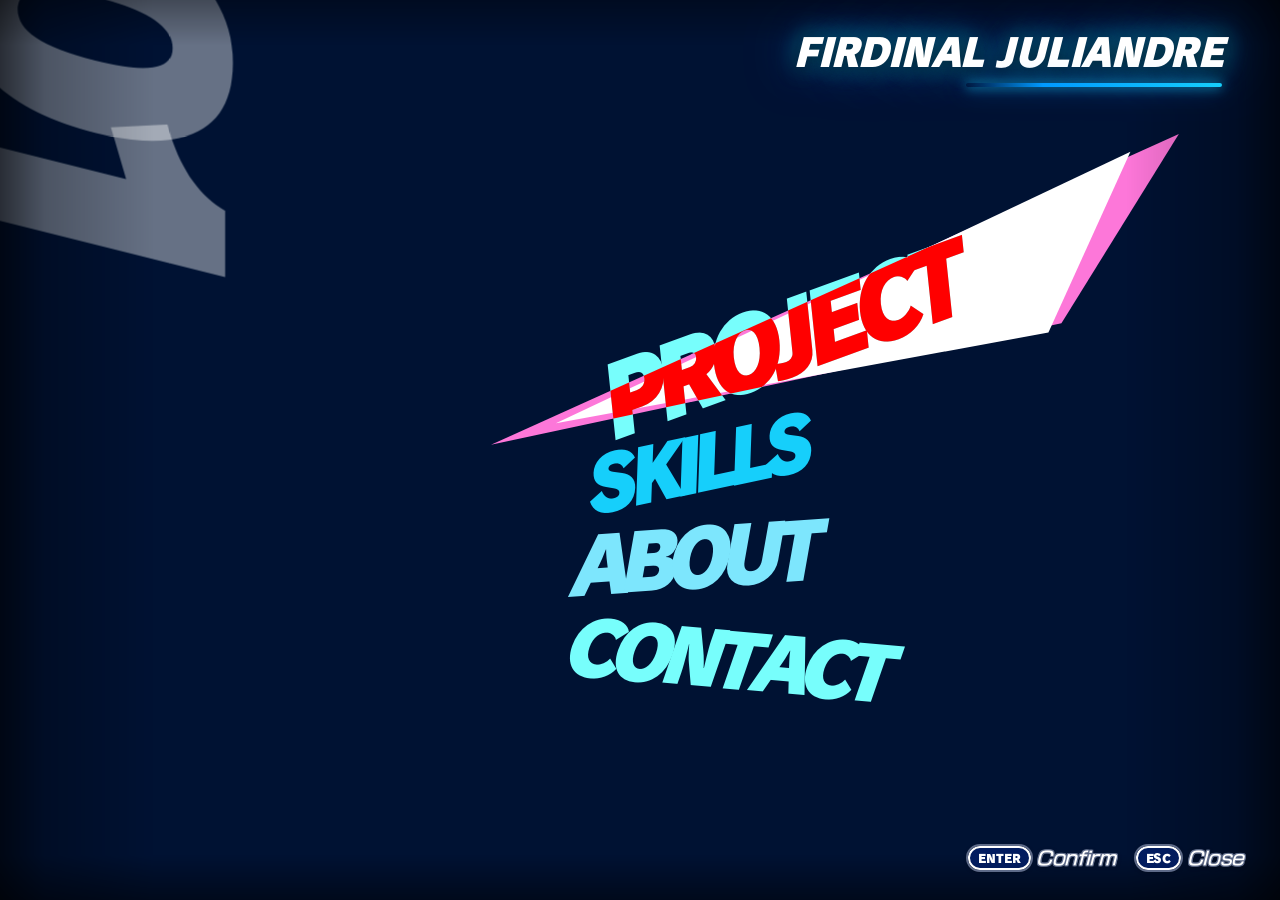
<file: index.html>
<!DOCTYPE html>
<html lang="en">
<head>
  <meta charset="UTF-8">
  <meta name="viewport" content="width=device-width, initial-scale=1.0">
  <title>Persona 3 Reload Pause Menu | Portfolio</title>
  <meta name="description" content="Pixel-perfect recreation of Persona 3 Reload's Pause Menu built with pure HTML, CSS, and JavaScript.">
  <link rel="shortcut icon" href="assets/favicon.png" type="image/x-icon">
  <meta name="theme-color" content="#001233">
  <link rel="preconnect" href="https://fonts.googleapis.com">
  <link rel="preconnect" href="https://fonts.gstatic.com" crossorigin>
  <link rel="preload" href="fonts/Rodin Pro EB.otf" as="font" type="font/otf" crossorigin>
  <link rel="stylesheet" href="https://fonts.googleapis.com/css2?family=Poppins:ital,wght@0,300;0,400;0,500;0,600;0,700;1,400;1,600&display=swap" media="print" onload="this.media='all'">
  <noscript><link rel="stylesheet" href="https://fonts.googleapis.com/css2?family=Poppins:ital,wght@0,300;0,400;0,500;0,600;0,700;1,400;1,600&display=swap"></noscript>
  <link rel="stylesheet" href="css/style.css?v=38">
</head>
<body>
  <!-- Mobile / Small Screen Notification -->
  <div class="mobile-warning">
    <p>Sorry, this website is not supported for your device.</p>
    <p>Try viewing this site on a computer!</p>
  </div>


  <!-- Persona 3 Reload - Clean Sea Blue Loading Screen -->
  <div id="loading-screen" class="p3r-loading-screen" role="progressbar" aria-valuenow="0" aria-valuemin="0" aria-valuemax="100">
    <!-- Bottom-Right Loading HUD -->
    <div class="loading-hud-bottom">
      <div class="loading-text-row">
        <h2 class="loading-title">NOW LOADING<span class="loading-dots"><span>.</span><span>.</span><span>.</span></span></h2>
      </div>

      <div class="loading-bar-wrap">
        <div class="loading-track">
          <div id="loading-bar" class="loading-fill"></div>
        </div>
        <div id="loading-percent" class="loading-percent">0%</div>
      </div>
    </div>
  </div>

  <!-- Main Canvas -->
  <main class="p3r-main">
    <!-- Atmospheric Side Vignette: Subtle soft faded black on the sides across all pages -->
    <div class="p3r-global-vignette" aria-hidden="true"></div>

    <!-- Background Videos in Menu Utama: bg-intro then bg-loop -->
    <video
      id="background-video-intro"
      class="background-video bg-video-intro"
      src="assets/bg-intro.mp4"
      muted
      playsinline
      preload="metadata"
    ></video>
    <video
      id="background-video-loop"
      class="background-video bg-video-loop"
      src="assets/bg-loop.mp4"
      loop
      muted
      playsinline
      preload="none"
    ></video>

    <!-- Side Watermark Number (01, 02, etc.) -->
    <div id="side-number" class="side-number">
      <span>01</span>
    </div>

    <!-- Non-interactive Profile Name Header (Pojok Kanan Atas) -->
    <div id="menu-profile-header" class="menu-profile-header" aria-hidden="true">
      <div class="profile-name-text">FIRDINAL JULIANDRE</div>
      <div class="profile-accent-line"></div>
    </div>

    <!-- Menu Column: Options Stack -->
    <div id="menu-column" class="menu-column">
      <!-- Options Stack -->
      <div id="options-list" class="options-list">
        <!-- Options injected by main.js -->
      </div>
    </div>

    <!-- Bottom Right HUD & Controls -->
    <div class="hud-controls">
      <div class="buttons-row">
        <div class="control-item">
          <div class="control-key">ENTER</div>
          <span class="control-text">Confirm</span>
        </div>
        <div class="control-item">
          <div class="control-key">ESC</div>
          <span class="control-text">Close</span>
        </div>
      </div>
    </div>
  </main>

  <!-- Preloaded Audio Elements for Instant Zero-Delay Playback -->
  <audio id="sfx-menu-utama-el" src="sfx/menu-utama.mp3" preload="none"></audio>
  <audio id="sfx-navigation-el" src="sfx/navigation.wav" preload="none"></audio>
  <audio id="sfx-close-menu-el" src="sfx/close-menu.mp3" preload="none"></audio>

  <!-- Circle Page Transition Anchor Container -->
  <div id="wavy-transition-portal" class="wavy-transition-portal" aria-hidden="true" style="display: none;"></div>

  <!-- Persona 3 Reload - Social Link Style Project Screen -->
  <section id="project-page" class="p3r-slink-screen" role="region" aria-label="Projects Social Link Screen" aria-hidden="true">
    <!-- Project Screen Animated Video Background (Makoto Wallpaper) -->
    <div class="slink-video-container" aria-hidden="true">
      <video id="slink-bg-video" class="slink-bg-video" loop muted playsinline preload="none">
        <source src="assets/skills-bg.mp4" type="video/mp4">
      </video>
      <div class="slink-video-overlay" aria-hidden="true"></div>
    </div>

    <!-- Main Viewport Layer matching user screenshot -->
    <div class="slink-viewport">
      <!-- Left Column: PROJECT Header + Cards Stack -->
      <div class="slink-left-column">
        <!-- Profile Sub-header matching Atlus P3R Layout -->
        <div class="slink-profile-header" aria-hidden="true">
          <div class="slink-profile-name">FIRDINAL JULIANDRE</div>
        </div>

        <!-- Persona 3 Reload Shattered Geometric Header Banner -->
        <div class="p3r-geometric-header" id="slink-project-div">
          <!-- Fractured Background Sky-Blue Band (Extending from left) -->
          <div class="p3r-shard-back-band" aria-hidden="true"></div>
          <!-- Fractured Cyan Peak Shard (Top-right acute blade) -->
          <div class="p3r-shard-cyan-peak" aria-hidden="true"></div>
          <!-- Fractured Right Edge Accent Blade -->
          <div class="p3r-shard-right-cyan" aria-hidden="true"></div>
          <!-- Main Dark Midnight Blue Razor-Cut Banner -->
          <div class="p3r-header-slash-main" aria-hidden="true"></div>
          <!-- Floating Broken Glass Triangular Shards -->
          <div class="p3r-shard-float p3r-shard-float-1" aria-hidden="true"></div>
          <div class="p3r-shard-float p3r-shard-float-2" aria-hidden="true"></div>
          <!-- Crisp Pure White Title -->
          <h1 class="p3r-banner-title" id="slink-project-text">PROJECT</h1>
        </div>

        <!-- Vertical Angled Cards Stack -->
        <div id="slink-cards-container" class="slink-cards-container" role="tablist" aria-label="Project List">
          <!-- Dynamically populated by main.js with exact P3R card design -->
        </div>
      </div>

      <!-- Bottom Right HUD: Controls matching Menu Utama style (Guide removed) -->
      <div class="slink-bottom-hud">
        <div class="buttons-row">
          <button id="slink-confirm-btn" class="control-item slink-hud-btn" aria-label="Confirm Selection">
            <div class="control-key">ENTER</div>
            <span class="control-text">Confirm</span>
          </button>
          <button id="slink-back-btn" class="control-item slink-hud-btn" aria-label="Back to Main Menu">
            <div class="control-key">ESC</div>
            <span class="control-text">Back</span>
          </button>
        </div>
      </div>
    </div>
  </section>

  <!-- ==========================================================================
       Persona 3 Reload - SKILLS STATS PAGE
       Dedicated Screen matching P3R Aesthetic with Stats Bars concept from P5
       ========================================================================== -->
  <section id="skill-page" class="p3r-slink-screen p3r-skill-screen" role="region" aria-label="Skills Stats Screen" aria-hidden="true">
    <!-- Video Background (Makoto Wallpaper) -->
    <div class="slink-video-container" aria-hidden="true">
      <video id="skill-bg-video" class="slink-bg-video" loop muted playsinline preload="none">
        <source src="assets/makoto-wallpaper.mp4" type="video/mp4">
      </video>
      <div class="slink-video-overlay" aria-hidden="true"></div>
    </div>

    <!-- Main Viewport Layer -->
    <div class="slink-viewport p3r-skill-viewport">
      <!-- Left Column: Profile Name + SKILLS Header + Category Tabs + Skill Stats Grid -->
      <div class="slink-left-column p3r-skill-left-column">
        <!-- Profile Sub-header -->
        <div class="slink-profile-header" aria-hidden="true">
          <div class="slink-profile-name">FIRDINAL JULIANDRE</div>
        </div>

        <!-- Persona 3 Reload Shattered Geometric Header Banner for SKILLS -->
        <div class="p3r-geometric-header" id="skill-header-div">
          <!-- Fractured Background Sky-Blue Band (Solid Light-Blue Shadow) -->
          <div class="p3r-shard-back-band" aria-hidden="true"></div>
          <!-- Main Dark Midnight Blue Razor-Cut Banner -->
          <div class="p3r-header-slash-main" aria-hidden="true"></div>
          <!-- Crisp Pure White Title -->
          <h1 class="p3r-banner-title" id="skill-header-text">SKILLS</h1>
        </div>

        <!-- Category Filter Tabs -->
        <div class="p3r-skill-tabs" id="skill-tabs-nav" role="tablist" aria-label="Skill Categories">
          <!-- Dynamically populated by main.js: ALL, FRONTEND, BACKEND, AI & ML, CREATIVE -->
        </div>

        <!-- Skills Stats Container -->
        <div id="p3r-skills-container" class="p3r-skills-container" role="region" aria-label="Skill Stats List">
          <!-- Dynamically populated by main.js with stats skill rows and animated meters -->
        </div>
      </div>

      <!-- Bottom Right HUD: Controls matching Menu Utama & Project style -->
      <div class="slink-bottom-hud">
        <div class="buttons-row">
          <button id="skill-tab-prev-btn" class="control-item slink-hud-btn" aria-label="Previous Category">
            <div class="control-key">
              <svg width="12" height="12" viewBox="0 0 24 24" fill="none" stroke="currentColor" stroke-width="3.5" stroke-linecap="round" stroke-linejoin="round" aria-hidden="true">
                <line x1="19" y1="12" x2="5" y2="12"></line>
                <polyline points="12 19 5 12 12 5"></polyline>
              </svg>
            </div>
            <span class="control-text">Prev</span>
          </button>
          <button id="skill-tab-next-btn" class="control-item slink-hud-btn" aria-label="Next Category">
            <div class="control-key">
              <svg width="12" height="12" viewBox="0 0 24 24" fill="none" stroke="currentColor" stroke-width="3.5" stroke-linecap="round" stroke-linejoin="round" aria-hidden="true">
                <line x1="5" y1="12" x2="19" y2="12"></line>
                <polyline points="12 5 19 12 12 19"></polyline>
              </svg>
            </div>
            <span class="control-text">Next</span>
          </button>
          <button id="skill-back-btn" class="control-item slink-hud-btn" aria-label="Close Skills Screen">
            <div class="control-key">ESC</div>
            <span class="control-text">Close</span>
          </button>
        </div>
      </div>
    </div>
  </section>

  <!-- ==========================================================================
       Persona 3 Reload - ABOUT ME PAGE
       Dedicated Screen: Left-docked Profile, Photo Frame Placeholder & Bio
       ========================================================================== -->
  <section id="about-page" class="p3r-slink-screen p3r-about-screen" role="region" aria-label="About Screen" aria-hidden="true">
    <!-- Video Background (Makoto Wallpaper) -->
    <div class="slink-video-container" aria-hidden="true">
      <video id="about-bg-video" class="slink-bg-video" loop muted playsinline preload="none">
        <source src="assets/about-bg.mp4" type="video/mp4">
      </video>
      <div class="slink-video-overlay" aria-hidden="true"></div>
    </div>

    <!-- Main Viewport Layer -->
    <div class="slink-viewport p3r-about-viewport">
      <!-- Left Column: Profile Name + ABOUT Header + Left-Docked Info Card -->
      <div class="slink-left-column p3r-about-left-column">
        <!-- Profile Sub-header -->
        <div class="slink-profile-header" aria-hidden="true">
          <div class="slink-profile-name">FIRDINAL JULIANDRE</div>
        </div>

        <!-- Persona 3 Reload Shattered Geometric Header Banner for ABOUT -->
        <div class="p3r-geometric-header" id="about-header-div">
          <!-- Fractured Background Sky-Blue Band (Solid Light-Blue Shadow) -->
          <div class="p3r-shard-back-band" aria-hidden="true"></div>
          <!-- Main Dark Midnight Blue Razor-Cut Banner -->
          <div class="p3r-header-slash-main" aria-hidden="true"></div>
          <!-- Crisp Pure White Title -->
          <h1 class="p3r-banner-title" id="about-header-text">ABOUT</h1>
        </div>

        <!-- Left-Docked About Card (NOT full div, docked cleanly on the left side) -->
        <div class="p3r-about-card" role="region" aria-label="About Profile Card">
          <div class="p3r-about-card-inner">
            
            <!-- Top Section: User Photo + Identity -->
            <div class="p3r-about-top-row">
              <!-- User Profile Photo -->
              <div class="p3r-photo-box" aria-label="Profile Photo">
                <img src="assets/profile.jpg" alt="Firdinal Juliandre" class="p3r-photo-img" />
              </div>

              <!-- Identity Details (Clean & Minimalist) -->
              <div class="p3r-about-identity">
                <h2 class="p3r-about-name">FIRDINAL JULIANDRE</h2>
                <!-- <div class="p3r-about-title">Frontend Developer</div> -->
              </div>
            </div>

            <!-- Bio Explanations in English (Frontend Design only, Persona 3 Reload inspired, zero dashes) -->
            <div class="p3r-about-bio">
              <p class="p3r-about-p">
                Lorem ipsum dolor sit amet, consectetur adipiscing elit. Integer nec odio. Praesent libero. Sed cursus ante dapibus diam. Sed nisi. Nulla quis sem at nibh elementum imperdiet.
              </p>
              <p class="p3r-about-p">
                Duis sagittis ipsum. Praesent mauris. Fusce nec tellus sed augue semper porta. Mauris massa. Vestibulum lacinia arcu eget nulla. Class aptent taciti sociosqu ad litora torquent per conubia nostra.
              </p>
            </div>

            <!-- Inspiring Quote & Author (No dashes) -->
            <div class="p3r-about-quote">
              <div class="p3r-quote-mark" aria-hidden="true">“</div>
              <div class="p3r-quote-content">
                <blockquote class="p3r-quote-text">The only way to do great work is to love what you do.</blockquote>
                <cite class="p3r-quote-author">Steve Jobs</cite>
              </div>
            </div>

          </div>
        </div>
      </div>

      <!-- Bottom Right HUD: Controls matching Menu Utama style -->
      <div class="slink-bottom-hud">
        <div class="buttons-row">
          <button id="about-back-btn" class="control-item slink-hud-btn" aria-label="Close About Screen">
            <div class="control-key">ESC</div>
            <span class="control-text">Close</span>
          </button>
        </div>
      </div>
    </div>
  </section>

  <!-- ==========================================================================
       Persona 3 Reload - CONTACT PAGE
       TODAY'S New Message / Phone Mail UI Style with Slanted Pad & Alerts
       ========================================================================== -->
  <section id="contact-page" class="p3r-slink-screen p3r-contact-screen" role="region" aria-label="Contact Mail Screen" aria-hidden="true">
    <!-- Video Background (Atmospheric Loop) -->
    <div class="slink-video-container" aria-hidden="true">
      <video id="contact-bg-video" class="slink-bg-video" loop muted playsinline preload="none">
        <source src="assets/contact-bg.mp4" type="video/mp4">
      </video>
      <div class="slink-video-overlay p3r-contact-overlay" aria-hidden="true"></div>
    </div>

    <!-- Main Viewport Layer -->
    <div class="slink-viewport p3r-contact-viewport">
      
      <!-- Slanted Message Pad Container (Enlarged to match reference proportions) -->
      <div class="p3r-mail-phone-wrap">

        <!-- SVG Phone Chassis Background: Distinct White Linear Frame & Extended Black Body -->
        <svg class="p3r-mail-chassis-svg" viewBox="0 0 880 860" preserveAspectRatio="none" aria-hidden="true">
          <!-- Div Hitam: Badan ponsel tanpa gundukan, melebar ke kanan atas dan kanan bawah -->
          <polygon class="p3r-mail-black-body" 
                   points="10,28 875,56 875,836 10,858" 
                   fill="#070a12" />

          <!-- Garis Linear Putih: Bingkai Putih Berbeda Kemiringan dan Offset, Tanpa Glowing -->
          <polygon class="p3r-mail-white-frame" 
                   points="22,50 832,96 828,806 18,838" 
                   fill="none" 
                   stroke="#ffffff" 
                   stroke-width="4.5" 
                   stroke-linejoin="round" />
        </svg>
        
        <!-- Phone Inner Content Container -->
        <div class="p3r-mail-phone-card">
          
          <!-- Top Watermark & Header (Tanpa Today Message, teks MAIL besar otentik) -->
          <div class="p3r-mail-header-row">
            <div class="p3r-mail-watermark" aria-hidden="true">MAIL</div>
          </div>

          <!-- Messages / Contact Items List -->
          <div class="p3r-mail-list-container" role="list" aria-label="Contact Channels">
            
            <!-- Item 1: Gmail -->
            <a href="mailto:rimurudotcom@gmail.com" class="p3r-mail-row active" data-idx="0" role="listitem" aria-label="Email via Gmail">
              <div class="p3r-mail-icon-block p3r-mail-gmail" aria-hidden="true">
                <svg viewBox="0 0 24 24" width="30" height="30" fill="currentColor">
                  <path d="M20 4H4c-1.1 0-1.99.9-1.99 2L2 18c0 1.1.9 2 2 2h16c1.1 0 2-.9 2-2V6c0-1.1-.9-2-2-2zm0 4l-8 5-8-5V6l8 5 8-5v2z"/>
                </svg>
              </div>
              <div class="p3r-mail-content-block">
                <div class="p3r-mail-sender-row">
                  <svg class="p3r-mail-env-icon" width="18" height="14" viewBox="0 0 24 18" fill="currentColor" aria-hidden="true">
                    <path d="M22 0H2C0.9 0 0 0.9 0 2v14c0 1.1 0.9 2 2 2h20c1.1 0 2-.9 2-2V2c0-1.1-.9-2-2-2zm0 4.2l-10 6.3L2 4.2V2.5l10 6.3 10-6.3v1.7z"/>
                  </svg>
                  <span class="p3r-mail-sender-name">Gmail</span>
                </div>
                <div class="p3r-mail-row-line" aria-hidden="true"></div>
                <div class="p3r-mail-msg-text">rimurudotcom@gmail.com</div>
              </div>
            </a>

            <!-- Item 2: LinkedIn -->
            <a href="https://linkedin.com" target="_blank" rel="noopener noreferrer" class="p3r-mail-row" data-idx="1" role="listitem" aria-label="LinkedIn Profile">
              <div class="p3r-mail-icon-block p3r-mail-linkedin" aria-hidden="true">
                <svg viewBox="0 0 24 24" width="28" height="28" fill="currentColor">
                  <path d="M19 3a2 2 0 0 1 2 2v14a2 2 0 0 1-2 2H5a2 2 0 0 1-2-2V5a2 2 0 0 1 2-2h14m-.5 15.5v-5.3a3.26 3.26 0 0 0-3.26-3.26c-.85 0-1.84.52-2.28 1.3v-1.11h-2.79v8.37h2.79v-4.93c0-.77.62-1.4 1.39-1.4a1.4 1.4 0 0 1 1.4 1.4v4.93h2.75M6.46 10.9v8.37H9.2V10.9H6.46M7.83 6.64a1.66 1.66 0 0 0-1.67 1.66 1.67 1.67 0 0 0 1.67 1.67 1.66 1.66 0 0 0 1.66-1.67c0-.92-.74-1.66-1.66-1.66Z"/>
                </svg>
              </div>
              <div class="p3r-mail-content-block">
                <div class="p3r-mail-sender-row">
                  <svg class="p3r-mail-env-icon" width="18" height="14" viewBox="0 0 24 18" fill="currentColor" aria-hidden="true">
                    <path d="M22 0H2C0.9 0 0 0.9 0 2v14c0 1.1 0.9 2 2 2h20c1.1 0 2-.9 2-2V2c0-1.1-.9-2-2-2zm0 4.2l-10 6.3L2 4.2V2.5l10 6.3 10-6.3v1.7z"/>
                  </svg>
                  <span class="p3r-mail-sender-name">LinkedIn</span>
                </div>
                <div class="p3r-mail-row-line" aria-hidden="true"></div>
                <div class="p3r-mail-msg-text">linkedin.com/in/firdinal-juliandre</div>
              </div>
            </a>

            <!-- Item 3: Instagram -->
            <a href="https://instagram.com" target="_blank" rel="noopener noreferrer" class="p3r-mail-row" data-idx="2" role="listitem" aria-label="Instagram Profile">
              <div class="p3r-mail-icon-block p3r-mail-instagram" aria-hidden="true">
                <svg viewBox="0 0 24 24" width="28" height="28" fill="currentColor">
                  <path d="M12 2.163c3.204 0 3.584.012 4.85.07 3.252.148 4.771 1.691 4.919 4.919.058 1.265.069 1.645.069 4.849 0 3.205-.012 3.584-.069 4.849-.149 3.225-1.664 4.771-4.919 4.919-1.266.058-1.644.07-4.85.07-3.204 0-3.584-.012-4.849-.07-3.26-.149-4.771-1.699-4.919-4.92-.058-1.265-.07-1.644-.07-4.849 0-3.204.013-3.583.07-4.849.149-3.227 1.664-4.771 4.919-4.919 1.266-.057 1.645-.069 4.849-.069zm0-2.163c-3.259 0-3.667.014-4.947.072-4.358.2-6.78 2.618-6.98 6.98-.059 1.281-.073 1.689-.073 4.948 0 3.259.014 3.668.072 4.948.2 4.358 2.618 6.78 6.98 6.98 1.281.058 1.689.072 4.948.072 3.259 0 3.668-.014 4.948-.072 4.354-.2 6.782-2.618 6.979-6.98.059-1.28.073-1.689.073-4.948 0-3.259-.014-3.667-.072-4.947-.196-4.354-2.617-6.78-6.979-6.98-1.281-.059-1.69-.073-4.949-.073zm0 5.838c-3.403 0-6.162 2.759-6.162 6.162s2.759 6.163 6.162 6.163 6.162-2.759 6.162-6.163c0-3.403-2.759-6.162-6.162-6.162zm0 10.162c-2.209 0-4-1.79-4-4 0-2.209 1.791-4 4-4s4 1.791 4 4c0 2.21-1.791 4-4 4zm6.406-11.845c-.796 0-1.441.645-1.441 1.44s.645 1.44 1.441 1.44c.795 0 1.439-.645 1.439-1.44s-.644-1.44-1.439-1.44z"/>
                </svg>
              </div>
              <div class="p3r-mail-content-block">
                <div class="p3r-mail-sender-row">
                  <svg class="p3r-mail-env-icon" width="18" height="14" viewBox="0 0 24 18" fill="currentColor" aria-hidden="true">
                    <path d="M22 0H2C0.9 0 0 0.9 0 2v14c0 1.1 0.9 2 2 2h20c1.1 0 2-.9 2-2V2c0-1.1-.9-2-2-2zm0 4.2l-10 6.3L2 4.2V2.5l10 6.3 10-6.3v1.7z"/>
                  </svg>
                  <span class="p3r-mail-sender-name">Instagram</span>
                </div>
                <div class="p3r-mail-row-line" aria-hidden="true"></div>
                <div class="p3r-mail-msg-text">@ajogalehlauak</div>
              </div>
            </a>

            <!-- Item 4: GitHub -->
            <a href="https://github.com" target="_blank" rel="noopener noreferrer" class="p3r-mail-row" data-idx="3" role="listitem" aria-label="GitHub Profile">
              <div class="p3r-mail-icon-block p3r-mail-github" aria-hidden="true">
                <svg viewBox="0 0 24 24" width="28" height="28" fill="currentColor">
                  <path fill-rule="evenodd" clip-rule="evenodd" d="M12 2C6.477 2 2 6.484 2 12.017c0 4.425 2.865 8.18 6.839 9.504.5.092.682-.217.682-.483 0-.237-.008-.868-.013-1.703-2.782.605-3.369-1.343-3.369-1.343-.454-1.158-1.11-1.466-1.11-1.466-.908-.62.069-.608.069-.608 1.003.07 1.53 1.032 1.53 1.032.892 1.53 2.341 1.088 2.91.832.092-.647.35-1.088.636-1.338-2.22-.253-4.555-1.113-4.555-4.951 0-1.093.39-1.988 1.029-2.688-.103-.253-.446-1.272.098-2.65 0 0 .84-.27 2.75 1.026A9.564 9.564 0 0112 6.844c.85.004 1.705.115 2.504.337 1.909-1.296 2.747-1.027 2.747-1.027.546 1.379.202 2.398.1 2.651.64.7 1.028 1.595 1.028 2.688 0 3.848-2.339 4.695-4.566 4.943.359.309.678.92.678 1.855 0 1.338-.012 2.419-.012 2.747 0 .268.18.58.688.482A10.019 10.019 0 0022 12.017C22 6.484 17.522 2 12 2z"/>
                </svg>
              </div>
              <div class="p3r-mail-content-block">
                <div class="p3r-mail-sender-row">
                  <svg class="p3r-mail-env-icon" width="18" height="14" viewBox="0 0 24 18" fill="currentColor" aria-hidden="true">
                    <path d="M22 0H2C0.9 0 0 0.9 0 2v14c0 1.1 0.9 2 2 2h20c1.1 0 2-.9 2-2V2c0-1.1-.9-2-2-2zm0 4.2l-10 6.3L2 4.2V2.5l10 6.3 10-6.3v1.7z"/>
                  </svg>
                  <span class="p3r-mail-sender-name">GitHub</span>
                </div>
                <div class="p3r-mail-row-line" aria-hidden="true"></div>
                <div class="p3r-mail-msg-text">github.com/RimuruTempestCkCK</div>
              </div>
            </a>

            <!-- Empty Slot 5 (Kosong) -->
            <div class="p3r-mail-row p3r-mail-row-empty" aria-hidden="true">
              <div class="p3r-mail-icon-block p3r-mail-empty-icon" aria-hidden="true"></div>
              <div class="p3r-mail-content-block">
                <div class="p3r-mail-sender-row">
                  <span class="p3r-mail-sender-name"></span>
                </div>
                <div class="p3r-mail-row-line" aria-hidden="true"></div>
                <div class="p3r-mail-msg-text p3r-mail-empty-text">No Message</div>
              </div>
            </div>

          </div>

        </div>

      </div>

      <!-- Bottom Left HUD: ESC Back button placed in bottom-left corner per user request -->
      <div class="p3r-contact-bottom-hud">
        <div class="buttons-row">
          <button id="contact-back-btn" class="control-item slink-hud-btn" aria-label="Close Contact Screen">
            <div class="control-key">ESC</div>
            <span class="control-text">Close</span>
          </button>
        </div>
      </div>

    </div>
  </section>


  <!-- Portfolio Detail Modal -->
  <div id="portfolio-modal" class="portfolio-modal" role="dialog" aria-modal="true" aria-labelledby="modal-title">
    <div class="modal-card">
      <div class="modal-header">
        <div class="modal-title-wrap">
          <span id="modal-tag" class="modal-tag">CATEGORY</span>
          <h2 id="modal-title" class="modal-title">SKILL</h2>
        </div>
        <button id="modal-close-btn" class="modal-close-btn" aria-label="Close modal">
          <svg width="14" height="14" viewBox="0 0 14 14" fill="none" stroke="currentColor" stroke-width="2.5" stroke-linecap="round">
            <line x1="2" y1="2" x2="12" y2="12"></line>
            <line x1="12" y1="2" x2="2" y2="12"></line>
          </svg>
        </button>
      </div>

      <div class="modal-body">
        <p id="modal-summary" style="font-size: 1.25rem; color: #7de6fd; font-style: italic; margin-bottom: 1rem;"></p>
        <div id="modal-cards-container" class="modal-content-grid">
          <!-- Injected via JavaScript -->
        </div>
      </div>

      <div class="modal-footer">
        <div class="control-item">
          <div class="control-key">ESC</div>
          <span class="control-text" id="modal-footer-close" style="cursor: pointer;">Close</span>
        </div>
      </div>
    </div>
  </div>

  <script src="js/main.js?v=37" defer></script>
</body>
</html>
</file>
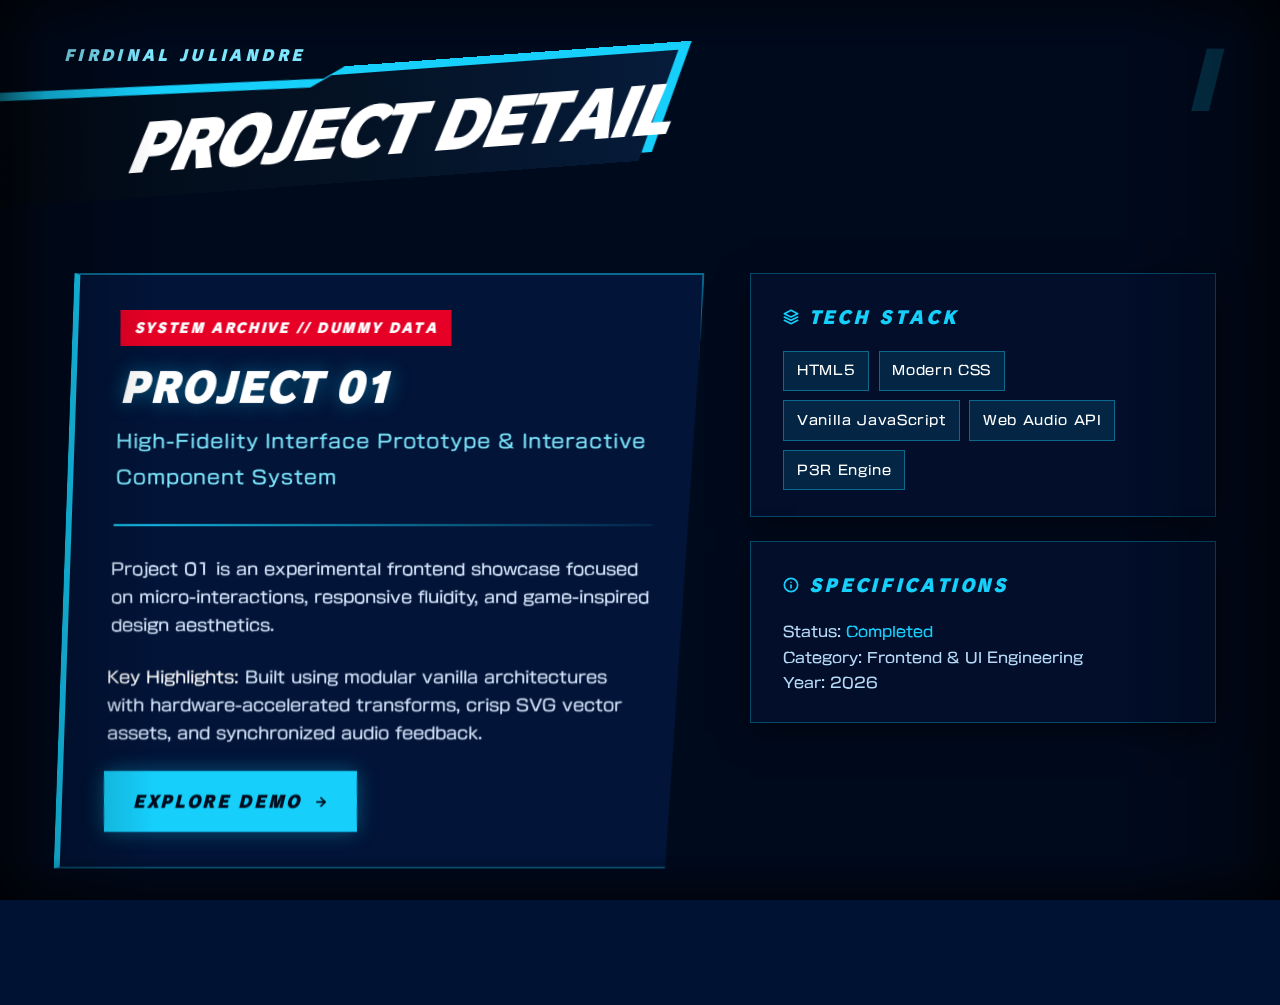
<file: project-detail.html>
<!DOCTYPE html>
<html lang="en">
<head>
  <meta charset="UTF-8">
  <meta name="viewport" content="width=device-width, initial-scale=1.0">
  <title id="page-title">Project Detail | Persona 3 Reload Portfolio</title>
  <link rel="shortcut icon" href="assets/favicon.png" type="image/x-icon">
  <meta name="theme-color" content="#001233">
  <link rel="preconnect" href="https://fonts.googleapis.com">
  <link rel="preconnect" href="https://fonts.gstatic.com" crossorigin>
  <link rel="preload" href="fonts/Rodin Pro EB.otf" as="font" type="font/otf" crossorigin>
  <link rel="stylesheet" href="https://fonts.googleapis.com/css2?family=Poppins:ital,wght@0,300;0,400;0,500;0,600;0,700;1,400;1,600&display=swap" media="print" onload="this.media='all'">
  <noscript><link rel="stylesheet" href="https://fonts.googleapis.com/css2?family=Poppins:ital,wght@0,300;0,400;0,500;0,600;0,700;1,400;1,600&display=swap"></noscript>
  <link rel="stylesheet" href="css/style.css?v=38">
  <style>
    /* Styling khusus Project Detail Page Persona 3 Reload */
    body.project-detail-screen {
      background: #000c1e;
      overflow-x: hidden;
      overflow-y: auto;
    }

    .detail-container {
      position: relative;
      z-index: 10;
      width: 100%;
      min-height: 100vh;
      display: flex;
      flex-direction: column;
      justify-content: space-between;
      padding: 4.5vh 5vw 4vh 5vw;
      box-sizing: border-box;
    }

    .detail-header-row {
      display: flex;
      justify-content: space-between;
      align-items: flex-start;
      width: 100%;
      margin-bottom: 2.5rem;
    }

    .detail-left-header {
      display: flex;
      flex-direction: column;
    }

    .detail-profile-name {
      font-family: var(--font-rodin), var(--font-expressway), sans-serif;
      font-size: clamp(0.95rem, 1.1vw, 1.25rem);
      font-weight: 700;
      font-style: italic;
      color: #7de6fd;
      letter-spacing: 0.22em;
      margin-bottom: 1.5rem;
    }

    /* Main Content Layout */
    .detail-main-layout {
      display: grid;
      grid-template-columns: 1.15fr 0.85fr;
      gap: 3.5rem;
      align-items: start;
      margin-bottom: 3rem;
    }

    /* Angled Card Style for Detail */
    .detail-card {
      background: rgba(3, 22, 60, 0.88);
      border: 2px solid rgba(22, 207, 251, 0.45);
      border-left: 6px solid #16cffb;
      backdrop-filter: blur(12px);
      box-shadow: 0 20px 50px rgba(0, 0, 0, 0.7), 0 0 30px rgba(22, 207, 251, 0.15);
      padding: 2.2rem 2.6rem;
      position: relative;
      clip-path: polygon(0 0, 100% 0, 97% 100%, 0% 100%);
      transform: skewX(-2deg);
      transition: border-color 0.3s ease;
    }

    .detail-card > * {
      transform: skewX(2deg);
    }

    .detail-meta-badge {
      display: inline-flex;
      align-items: center;
      gap: 0.6rem;
      background: #e60026;
      color: #ffffff;
      padding: 0.25rem 0.85rem;
      font-family: var(--font-rodin), sans-serif;
      font-weight: 900;
      font-style: italic;
      font-size: 0.85rem;
      letter-spacing: 0.12em;
      margin-bottom: 1.2rem;
      text-transform: uppercase;
    }

    .detail-project-title {
      font-family: var(--font-rodin), sans-serif;
      font-size: clamp(2.2rem, 3.2vw, 3.5rem);
      font-weight: 900;
      font-style: italic;
      color: #ffffff;
      line-height: 1.1;
      margin: 0 0 0.8rem 0;
      text-shadow: 0 0 20px rgba(22, 207, 251, 0.4);
    }

    .detail-project-tagline {
      font-family: var(--font-new-rodin), sans-serif;
      font-size: 1.15rem;
      color: #7de6fd;
      letter-spacing: 0.05em;
      margin-bottom: 1.8rem;
    }

    .detail-divider {
      height: 2px;
      background: linear-gradient(90deg, #16cffb, rgba(22, 207, 251, 0.1));
      margin-bottom: 1.8rem;
    }

    .detail-text-block {
      font-family: var(--font-new-rodin), sans-serif;
      color: #d8eaff;
      font-size: 1rem;
      line-height: 1.75;
      margin-bottom: 1.5rem;
    }

    .detail-text-block strong {
      color: #ffffff;
    }

    /* Side / Info Column */
    .detail-side-column {
      display: flex;
      flex-direction: column;
      gap: 1.5rem;
    }

    .detail-info-box {
      background: rgba(3, 16, 45, 0.85);
      border: 1px solid rgba(22, 207, 251, 0.3);
      padding: 1.6rem 2rem;
      box-shadow: 0 10px 30px rgba(0, 0, 0, 0.5);
      position: relative;
    }

    .detail-info-heading {
      font-family: var(--font-rodin), sans-serif;
      font-size: 1.1rem;
      font-style: italic;
      color: #16cffb;
      letter-spacing: 0.15em;
      margin: 0 0 1rem 0;
      display: flex;
      align-items: center;
      gap: 0.6rem;
    }

    .detail-tags-row {
      display: flex;
      flex-wrap: wrap;
      gap: 0.6rem;
    }

    .detail-tag {
      background: rgba(22, 207, 251, 0.12);
      border: 1px solid rgba(22, 207, 251, 0.4);
      color: #ffffff;
      padding: 0.35rem 0.8rem;
      font-family: var(--font-new-rodin), sans-serif;
      font-size: 0.82rem;
      font-weight: 500;
      letter-spacing: 0.05em;
    }

    /* Actions */
    .detail-actions-row {
      display: flex;
      gap: 1.2rem;
      margin-top: 1rem;
    }

    .p3r-btn-primary {
      display: inline-flex;
      align-items: center;
      gap: 0.8rem;
      background: #16cffb;
      color: #000c1e;
      padding: 0.85rem 1.8rem;
      font-family: var(--font-rodin), sans-serif;
      font-weight: 900;
      font-style: italic;
      font-size: 1.05rem;
      letter-spacing: 0.1em;
      text-decoration: none;
      border: none;
      cursor: pointer;
      transition: all 0.2s cubic-bezier(0.2, 1, 0.3, 1);
      box-shadow: 0 0 20px rgba(22, 207, 251, 0.35);
    }

    .p3r-btn-primary:hover {
      background: #ffffff;
      box-shadow: 0 0 30px rgba(255, 255, 255, 0.6);
      transform: translateY(-2px);
    }

    /* Bottom HUD */
    .detail-bottom-hud {
      display: flex;
      justify-content: flex-end;
      align-items: center;
      width: 100%;
      padding-top: 1rem;
    }

    .detail-back-btn {
      display: inline-flex;
      align-items: center;
      gap: 0.75rem;
      background: transparent;
      border: none;
      color: #ffffff;
      font-family: var(--font-new-rodin), sans-serif;
      cursor: pointer;
      padding: 0.5rem 1rem;
      transition: transform 0.15s ease;
    }

    .detail-back-btn:hover {
      transform: translateX(-4px);
    }

    @media (max-width: 900px) {
      .detail-main-layout {
        grid-template-columns: 1fr;
        gap: 2rem;
      }
    }
  </style>
</head>
<body class="project-screen-active project-detail-screen">

  <!-- Atmospheric Side Vignette -->
  <div class="p3r-global-vignette" aria-hidden="true"></div>

  <!-- Video Background (Consistent Persona 3 Wallpaper) -->
  <div class="slink-video-container" style="position: fixed; inset: 0; z-index: 1;" aria-hidden="true">
    <video id="detail-bg-video" class="slink-bg-video" autoplay loop muted playsinline>
      <source src="assets/makoto-wallpaper.mp4" type="video/mp4">
    </video>
    <div class="slink-video-overlay" style="position: absolute; inset: 0; background: rgba(0, 10, 28, 0.75);" aria-hidden="true"></div>
  </div>

  <!-- Main Detail Viewport -->
  <div class="detail-container">
    
    <!-- Header Section -->
    <div class="detail-header-row">
      <div class="detail-left-header">
        <div class="detail-profile-name">FIRDINAL JULIANDRE</div>

        <!-- P3R Geometric Slash Header -->
        <div class="p3r-geometric-header animating" style="position: relative;">
          <div class="p3r-shard-back-band" aria-hidden="true"></div>
          <div class="p3r-shard-cyan-peak" aria-hidden="true"></div>
          <div class="p3r-shard-right-cyan" aria-hidden="true"></div>
          <div class="p3r-header-slash-main" aria-hidden="true"></div>
          <div class="p3r-shard-float p3r-shard-float-1" aria-hidden="true"></div>
          <div class="p3r-shard-float p3r-shard-float-2" aria-hidden="true"></div>
          <h1 class="p3r-banner-title" id="banner-title">PROJECT DETAIL</h1>
        </div>
      </div>

      <!-- Roman Numeral Accent -->
      <div id="project-numeral" style="font-family: var(--font-rodin); font-size: 5rem; font-weight: 900; font-style: italic; color: rgba(22, 207, 251, 0.2); line-height: 1;">
        I
      </div>
    </div>

    <!-- Main Detail Layout -->
    <div class="detail-main-layout">
      <!-- Left: Core Project Details -->
      <div class="detail-card">
        <div class="detail-meta-badge" id="project-meta-badge">SYSTEM ARCHIVE // DUMMY DATA</div>
        <h2 class="detail-project-title" id="project-title">PROJECT 01</h2>
        <div class="detail-project-tagline" id="project-tagline">Dummy Project Description & Overview</div>
        
        <div class="detail-divider"></div>

        <div class="detail-text-block" id="project-desc-1">
          This is a dummy project entry designed for showcase purposes. It features a complete architecture overview, responsive interface implementation, and stylized interactive elements tailored to match the Persona 3 Reload aesthetic.
        </div>

        <div class="detail-text-block" id="project-desc-2">
          <strong>Key Highlights:</strong> High performance rendering, modular component hierarchy, custom sound effects trigger, and fluid CSS transitions. You can customize this project's full description, links, and assets anytime.
        </div>

        <div class="detail-actions-row">
          <a id="project-live-btn" href="#" class="p3r-btn-primary">
            <span>EXPLORE DEMO</span>
            <svg width="14" height="14" viewBox="0 0 24 24" fill="none" stroke="currentColor" stroke-width="3" stroke-linecap="round" stroke-linejoin="round">
              <line x1="5" y1="12" x2="19" y2="12"></line>
              <polyline points="12 5 19 12 12 19"></polyline>
            </svg>
          </a>
        </div>
      </div>

      <!-- Right: Meta Information -->
      <div class="detail-side-column">
        <!-- Tech Stack Box -->
        <div class="detail-info-box">
          <h3 class="detail-info-heading">
            <svg width="16" height="16" viewBox="0 0 24 24" fill="none" stroke="currentColor" stroke-width="2.5" stroke-linecap="round" stroke-linejoin="round">
              <polygon points="12 2 2 7 12 12 22 7 12 2"></polygon>
              <polyline points="2 17 12 22 22 17"></polyline>
              <polyline points="2 12 12 17 22 12"></polyline>
            </svg>
            TECH STACK
          </h3>
          <div class="detail-tags-row" id="project-tags">
            <span class="detail-tag">HTML5 / Modern CSS</span>
            <span class="detail-tag">Vanilla JavaScript</span>
            <span class="detail-tag">Web Audio API</span>
            <span class="detail-tag">SVG Animation</span>
            <span class="detail-tag">Responsive UI</span>
          </div>
        </div>

        <!-- Project Info Box -->
        <div class="detail-info-box">
          <h3 class="detail-info-heading">
            <svg width="16" height="16" viewBox="0 0 24 24" fill="none" stroke="currentColor" stroke-width="2.5" stroke-linecap="round" stroke-linejoin="round">
              <circle cx="12" cy="12" r="10"></circle>
              <line x1="12" y1="16" x2="12" y2="12"></line>
              <line x1="12" y1="8" x2="12.01" y2="8"></line>
            </svg>
            SPECIFICATIONS
          </h3>
          <div style="font-family: var(--font-new-rodin); font-size: 0.9rem; color: #b4d8f5; line-height: 1.8;">
            <div><strong>Status:</strong> <span id="project-status" style="color: #16cffb;">Completed / Active</span></div>
            <div><strong>Category:</strong> <span id="project-category">Frontend & UI Engineering</span></div>
            <div><strong>Year:</strong> <span id="project-year">2026</span></div>
          </div>
        </div>
      </div>
    </div>

    <!-- Bottom HUD Back Button -->
    <div class="detail-bottom-hud">
      <div class="buttons-row">
        <button id="detail-back-btn" class="control-item slink-hud-btn" onclick="goBack()" aria-label="Back to Projects">
          <div class="control-key">ESC</div>
          <span class="control-text">Back</span>
        </button>
      </div>
    </div>

  </div>

  <audio id="sfx-nav" src="sfx/navigation.wav" preload="auto"></audio>
  <audio id="sfx-close" src="sfx/close-menu.mp3" preload="auto"></audio>

  <script>
    // Audio trigger
    function playSFX(audioId) {
      try {
        const audio = document.getElementById(audioId);
        if (audio) {
          audio.currentTime = 0;
          audio.volume = 0.5;
          audio.play().catch(() => {});
        }
      } catch (e) {}
    }

    function goBack() {
      playSFX('sfx-close');
      setTimeout(() => {
        window.location.href = "index.html?page=project";
      }, 150);
    }

    // Keyboard navigation (ESC / Backspace to return)
    window.addEventListener("keydown", (e) => {
      if (e.key === "Escape" || e.key === "Backspace") {
        e.preventDefault();
        goBack();
      }
    });

    // Dummy Projects Database
    const projectsData = {
      1: {
        numeral: "I",
        title: "PROJECT 01",
        tagline: "High-Fidelity Interface Prototype & Interactive Component System",
        desc1: "Project 01 is an experimental frontend showcase focused on micro-interactions, responsive fluidity, and game-inspired design aesthetics.",
        desc2: "Key Highlights: Built using modular vanilla architectures with hardware-accelerated transforms, crisp SVG vector assets, and synchronized audio feedback.",
        tags: ["HTML5", "Modern CSS", "Vanilla JavaScript", "Web Audio API", "P3R Engine"],
        status: "Completed",
        category: "Frontend & UI Engineering",
        year: "2026",
        demoUrl: "#"
      },
      2: {
        numeral: "II",
        title: "PROJECT 02",
        tagline: "Dynamic Web Application & State-Driven Architecture",
        desc1: "Project 02 demonstrates complex client-side state handling, responsive data visualization, and streamlined user navigation flows.",
        desc2: "Key Highlights: Optimized rendering cycle, component reusability, accessibility compliant contrast ratios, and seamless mobile responsiveness.",
        tags: ["JavaScript / TypeScript", "Tailwind CSS", "REST API", "UI/UX Design"],
        status: "Completed",
        category: "Web Application",
        year: "2026",
        demoUrl: "#"
      },
      3: {
        numeral: "III",
        title: "PROJECT 03",
        tagline: "Typography & Creative Design Playground",
        desc1: "Project 03 explores dynamic typographic manipulation, cut-out font rendering, and custom graphic rasterization algorithms.",
        desc2: "Key Highlights: Canvas rendering engine, instant preview generation, downloadable vector/PNG outputs, and interactive controls.",
        tags: ["HTML5 Canvas", "Typography Engine", "SVG Manipulation", "Modern CSS"],
        status: "Completed",
        category: "Creative Tooling",
        year: "2026",
        demoUrl: "#"
      },
      4: {
        numeral: "IV",
        title: "PROJECT 04",
        tagline: "Simulation Engine & Interactive Testing Platform",
        desc1: "Project 04 is a testing simulator featuring real-time timers, adaptive score calculations, and high-contrast neumorphic UI palettes.",
        desc2: "Key Highlights: High-performance client-side calculation, local storage persistence, modular test question bank, and smooth analytics graphs.",
        tags: ["Web Architecture", "Neumorphism UI", "Analytics Grid", "Interactive Forms"],
        status: "In Development",
        category: "Simulation & EdTech",
        year: "2026",
        demoUrl: "#"
      },
      5: {
        numeral: "V",
        title: "PROJECT 05",
        tagline: "Modern Agency Showcase & Performance-First Web Platform",
        desc1: "Project 05 is a high-performance modern web platform crafted with fluid animations, sleek dark-mode aesthetics, and clean architecture.",
        desc2: "Key Highlights: 100/100 Lighthouse performance metrics, SEO-optimized markup, smooth scroll-triggered reveal animations, and minimal bundle size.",
        tags: ["Performance Optimization", "Responsive Design", "Modern Layouts", "CSS Grid"],
        status: "Completed",
        category: "Creative Agency Platform",
        year: "2026",
        demoUrl: "#"
      }
    };

    // Load URL params (?id=1..5)
    document.addEventListener("DOMContentLoaded", () => {
      playSFX('sfx-nav');
      const params = new URLSearchParams(window.location.search);
      const id = params.get("id") || "1";
      const data = projectsData[id] || projectsData[1];

      document.getElementById("page-title").textContent = `${data.title} | Persona 3 Reload Portfolio`;
      document.getElementById("project-numeral").textContent = data.numeral;
      document.getElementById("project-title").textContent = data.title;
      document.getElementById("project-tagline").textContent = data.tagline;
      document.getElementById("project-desc-1").textContent = data.desc1;
      document.getElementById("project-desc-2").innerHTML = `<strong>Key Highlights:</strong> ${data.desc2.replace('Key Highlights: ', '')}`;
      document.getElementById("project-status").textContent = data.status;
      document.getElementById("project-category").textContent = data.category;
      document.getElementById("project-year").textContent = data.year;

      const liveBtn = document.getElementById("project-live-btn");
      if (data.demoUrl && data.demoUrl !== "#") {
        liveBtn.href = data.demoUrl;
        liveBtn.target = "_blank";
      } else {
        liveBtn.addEventListener("click", (e) => {
          e.preventDefault();
          playSFX('sfx-nav');
        });
      }

      const tagsContainer = document.getElementById("project-tags");
      tagsContainer.innerHTML = "";
      data.tags.forEach(tag => {
        const span = document.createElement("span");
        span.className = "detail-tag";
        span.textContent = tag;
        tagsContainer.appendChild(span);
      });
    });
  </script>
</body>
</html>
</file>
<file: css/style.css>
/* ==========================================================================
   PERSONA 3 RELOAD - PAUSE MENU & PORTFOLIO
   Pure Vanilla HTML5 / CSS3 / ES6
   ========================================================================== */


/* --------------------------------------------------------------------------
   Font Declarations
   -------------------------------------------------------------------------- */
@font-face {
  font-family: "Rodin Pro";
  src: url("../fonts/Rodin Pro EB.otf") format("opentype");
  font-weight: 800;
  font-style: normal;
  font-display: swap;
}

@font-face {
  font-family: "Rodin Pro Medium";
  src: url("../fonts/Rodin Pro DB.otf") format("opentype");
  font-weight: 500;
  font-style: normal;
  font-display: swap;
}

@font-face {
  font-family: "Rodin Pro Bold";
  src: url("../fonts/Rodin Pro UB.otf") format("opentype");
  font-weight: 900;
  font-style: normal;
  font-display: swap;
}

@font-face {
  font-family: "NewRodin Pro";
  src: url("../fonts/NewRodin Pro DB.otf") format("opentype");
  font-weight: normal;
  font-style: normal;
  font-display: swap;
}

@font-face {
  font-family: "NewRodin Pro UB";
  src: url("../fonts/NewRodin Pro UB.otf") format("opentype");
  font-weight: 900;
  font-style: normal;
  font-display: swap;
}

@font-face {
  font-family: "Skip Std B";
  src: url("../fonts/Skip Std B.otf") format("opentype");
  font-weight: bold;
  font-style: normal;
  font-display: swap;
}

/* --------------------------------------------------------------------------
   Design Tokens & CSS Variables
   -------------------------------------------------------------------------- */
:root {
  --color-fg: #ffffff;
  --color-bg: #015fcc;
  --color-bg-dark: #031f64;
  --color-red: #ff0000;
  --color-muted: rgba(255, 255, 255, 0.4);
  --color-pink: #fd77d9;

  --color-button-1: #16cffb;
  --color-button-2: #7de6fd;
  --color-button-3: #77fefc;

  --color-border: #5d6a88;

  --font-rodin: "Rodin Pro Bold", "Rodin Pro", sans-serif;
  --font-rodin-medium: "Rodin Pro Medium", sans-serif;
  --font-new-rodin: "NewRodin Pro", sans-serif;
  --font-new-rodin-ub: "NewRodin Pro UB", "NewRodin Pro", sans-serif;
  --font-skip: "Skip Std B", sans-serif;
  --font-poppins: "Poppins", sans-serif;

  --text-shadow-under: 0 1px 6px rgba(0, 0, 0, 0.5), 0 -1px 6px rgba(0, 0, 0, 0.5),
    1px 0 6px rgba(0, 0, 0, 0.5), -1px 0 6px rgba(0, 0, 0, 0.5);
  --shadow-under: 0 1px 6px rgba(0, 0, 0, 0.5), 0 -1px 6px rgba(0, 0, 0, 0.5),
    1px 0 6px rgba(0, 0, 0, 0.5), -1px 0 6px rgba(0, 0, 0, 0.5);
  --text-shadow-border:
    0 2px 0 var(--color-border),
    0 -2px 0 var(--color-border),
    2px 0 0 var(--color-border),
    -2px 0 0 var(--color-border),
    -2px -2px 0 var(--color-border),
    2px -2px 0 var(--color-border),
    2px 2px 0 var(--color-border),
    -2px 2px 0 var(--color-border),
    0 1px 6px rgba(0, 0, 0, 0.5),
    0 -1px 6px rgba(0, 0, 0, 0.5),
    1px 0 6px rgba(0, 0, 0, 0.5),
    -1px 0 6px rgba(0, 0, 0, 0.5);
}

/* --------------------------------------------------------------------------
   Reset & Base Styles
   -------------------------------------------------------------------------- */
*, *::before, *::after {
  box-sizing: border-box;
  margin: 0;
  padding: 0;
}

html, body {
  width: 100%;
  height: 100%;
  overflow: hidden;
  background-color: #001233;
  color: var(--color-fg);
  font-family: var(--font-rodin);
  user-select: none;
  -webkit-font-smoothing: antialiased;
}

/* Disable main menu interaction when project S.Link screen is active */
body.project-screen-active #menu-column,
body.project-screen-active .hud-controls,
body.project-screen-active .controls-guide,
body.project-screen-active .side-number {
  pointer-events: none !important;
}

/* --------------------------------------------------------------------------
   Small Screen Warning (identical to original)
   -------------------------------------------------------------------------- */
.mobile-warning {
  display: none;
  position: fixed;
  inset: 0;
  background-color: var(--color-bg);
  z-index: 1000;
  flex-direction: column;
  justify-content: center;
  align-items: center;
  text-align: center;
  padding: 2rem;
  font-family: var(--font-skip);
  font-weight: bold;
  font-size: 1.5rem;
  line-height: 1.6;
}

@media (max-width: 1023px) {
  .mobile-warning {
    display: flex;
  }
}

/* --------------------------------------------------------------------------
   Main Screen Container
   -------------------------------------------------------------------------- */
.p3r-main {
  position: relative;
  width: 100vw;
  height: 100vh;
  overflow: hidden;
  background-color: #001233;
}

/* --------------------------------------------------------------------------
   Background Video (Intro & Seamless Looping)
   Adapted for laptop screens:
   - Anchored to bottom-left so Makoto and water surface never get cropped
   - If aspect ratio doesn't fit vertically, crop strictly occurs at the TOP
   - If aspect ratio fits, 100% of the video is displayed uncropped
   -------------------------------------------------------------------------- */
.background-video {
  position: fixed;
  bottom: 0;
  left: 0;
  width: 100vw;
  height: 100vh;
  object-fit: cover;
  object-position: left bottom;
  pointer-events: none;
  background-color: transparent;
}

@media (max-aspect-ratio: 16/9) {
  .background-video {
    width: 100vw;
    height: calc(100vw * 9 / 16);
    object-fit: contain;
    object-position: left bottom;
  }
}

.bg-video-intro {
  z-index: 2;
  opacity: 1;
  transition: opacity 0.3s ease-out;
}

.bg-video-intro.fade-out {
  opacity: 0;
}

.bg-video-loop {
  z-index: 1;
  opacity: 1;
}

/* --------------------------------------------------------------------------
   Persona 3 Reload - Bright Sea Blue Loading Screen
   -------------------------------------------------------------------------- */
.p3r-loading-screen {
  position: fixed;
  inset: 0;
  z-index: 500;
  background: radial-gradient(circle at 85% 85%, #16cffb 0%, #0099ff 28%, #015fcc 62%, #003a8c 100%);
  display: flex;
  flex-direction: column;
  justify-content: flex-end;
  align-items: flex-end;
  padding: 4rem 5rem;
  overflow: hidden;
  user-select: none;
  cursor: pointer;
  transition: opacity 0.4s cubic-bezier(0.16, 1, 0.3, 1), transform 0.4s cubic-bezier(0.16, 1, 0.3, 1);
}

.p3r-loading-screen.dismissed {
  opacity: 0;
  transform: scale(1.04);
  pointer-events: none;
}

/* Background grid & ambient caustics lines */
.p3r-loading-screen::before {
  content: "";
  position: absolute;
  inset: 0;
  background-image: 
    linear-gradient(rgba(255, 255, 255, 0.08) 1px, transparent 1px),
    linear-gradient(90deg, rgba(255, 255, 255, 0.08) 1px, transparent 1px);
  background-size: 40px 40px;
  pointer-events: none;
  z-index: 0;
}



/* Bottom Loading HUD Cluster */
.loading-hud-bottom {
  position: relative;
  z-index: 2;
  display: flex;
  flex-direction: column;
  align-items: flex-end;
  gap: 0.75rem;
  min-width: 28rem;
  max-width: 90vw;
}

.loading-text-row {
  display: flex;
  align-items: baseline;
  gap: 1.25rem;
}

.loading-title {
  font-family: var(--font-rodin);
  font-size: 3rem;
  font-style: italic;
  font-weight: 900;
  letter-spacing: -0.06em;
  color: #ffffff;
  text-shadow: 0 2px 15px rgba(0, 0, 0, 0.3), 0 0 25px rgba(22, 207, 251, 0.6);
}

.loading-dots span {
  display: inline-block;
  animation: p3DotBlink 1.4s infinite;
  opacity: 0.25;
}

.loading-dots span:nth-child(2) {
  animation-delay: 0.2s;
}

.loading-dots span:nth-child(3) {
  animation-delay: 0.4s;
}

@keyframes p3DotBlink {
  0%, 100% { opacity: 0.25; }
  50% { opacity: 1; color: #ffffff; }
}

/* Slanted Atlus Progress Bar */
.loading-bar-wrap {
  display: flex;
  align-items: center;
  gap: 1.25rem;
  width: 100%;
}

.loading-track {
  flex-grow: 1;
  height: 0.85rem;
  background: rgba(1, 31, 100, 0.75);
  border: 2px solid rgba(255, 255, 255, 0.8);
  transform: skewX(-20deg);
  overflow: hidden;
  position: relative;
  box-shadow: inset 0 0 6px rgba(0, 0, 0, 0.6), 0 4px 12px rgba(0, 0, 0, 0.2);
}

.loading-fill {
  height: 100%;
  width: 0%;
  background: linear-gradient(90deg, #16cffb, #ffffff);
  box-shadow: 0 0 12px rgba(255, 255, 255, 0.9);
  position: relative;
  transition: width 0.12s ease-out;
}

.loading-fill::after {
  content: "";
  position: absolute;
  right: 0;
  top: 0;
  bottom: 0;
  width: 5px;
  background-color: var(--color-red);
  box-shadow: 0 0 8px var(--color-red);
}

.loading-percent {
  font-family: var(--font-rodin);
  font-size: 2.5rem;
  font-style: italic;
  font-weight: 900;
  letter-spacing: -0.05em;
  color: #ffffff;
  min-width: 5rem;
  text-align: right;
  text-shadow: 0 2px 10px rgba(0, 0, 0, 0.4), 0 0 15px rgba(22, 207, 251, 0.6);
}

/* --------------------------------------------------------------------------
   Menu Column & Profile Header Layout (Shifted to the side)
   -------------------------------------------------------------------------- */
.menu-column {
  position: absolute;
  top: 55%;
  transform: translateY(-50%);
  left: 44rem;
  display: flex;
  flex-direction: column;
  align-items: flex-start;
  justify-content: center;
  pointer-events: auto;
  z-index: 20;
  will-change: transform;
}

@media (min-width: 1800px) {
  .menu-column {
    left: 52rem;
  }
}

@media (max-width: 1500px) {
  .menu-column {
    left: 38rem;
  }
}

@media (max-width: 1350px) {
  .menu-column {
    left: 31rem;
  }
}

@media (max-width: 1100px) {
  .menu-column {
    left: 22rem;
  }
}

@media (max-width: 900px) {
  .menu-column {
    left: 8rem;
  }
}

@media (max-height: 860px) {
  .menu-column {
    transform: translateY(-50%) scale(0.86);
    transform-origin: left center;
  }
}

@media (max-height: 720px) {
  .menu-column {
    transform: translateY(-50%) scale(0.74);
    transform-origin: left center;
  }
}

/* --------------------------------------------------------------------------
   Persona 3 Reload - Profile Name Header ("FIRDINAL JULIANDRE")
   Non-interactive decorative player banner above the menu
   -------------------------------------------------------------------------- */
.menu-profile-header {
  position: fixed;
  top: 3.8vh;
  right: 4.5vw;
  display: flex;
  flex-direction: column;
  align-items: flex-end;
  margin: 0;
  pointer-events: none;
  user-select: none;
  opacity: 0;
  transform: translateX(100px) skewX(-10deg);
  z-index: 25;
}

.profile-name-text {
  font-family: var(--font-rodin);
  font-size: clamp(2.4rem, 2.8vw, 3.4rem);
  font-style: italic;
  font-weight: 900;
  letter-spacing: -0.04em;
  color: #ffffff;
  text-transform: uppercase;
  line-height: 1;
  text-shadow: 
    0 3px 18px rgba(0, 0, 0, 0.8),
    0 0 25px rgba(22, 207, 251, 0.75),
    0 0 50px rgba(0, 153, 255, 0.5);
}

.profile-accent-line {
  margin-top: 0.65rem;
  height: 4px;
  width: clamp(220px, 20vw, 320px);
  background: linear-gradient(270deg, #16cffb 0%, #0099ff 70%, transparent 100%);
  box-shadow: 0 0 12px rgba(22, 207, 251, 0.9), 0 0 24px rgba(0, 153, 255, 0.6);
  border-radius: 2px;
}

/* --------------------------------------------------------------------------
   Options List Layout (Tighter Spacing & Entrance Animation)
   -------------------------------------------------------------------------- */
.options-list {
  display: flex;
  flex-direction: column;
  align-items: flex-start;
  pointer-events: auto;
  z-index: 20;
}

/* Stacking overlap between SVG items (closer together) */
.option-item {
  position: relative;
  margin-top: -7.7rem; /* Closer vertical spacing */
  pointer-events: none;
  opacity: 0;
  transform: translateX(110px) skewX(-8deg);
  transition: z-index 0s linear;
  will-change: transform, opacity;
}

.option-item:first-of-type {
  margin-top: 0;
}

.option-item.selected {
  z-index: 15 !important;
}

.option-hitbox {
  position: absolute;
  left: 0;
  top: 50%;
  transform: translateY(-50%);
  width: 100%;
  height: 4.4rem;
  outline: none;
  pointer-events: auto;
  cursor: pointer;
  background: transparent;
  border: none;
  z-index: 10;
}

/* --------------------------------------------------------------------------
   Entrance Animation on Menu Column (Cascading Stagger)
   -------------------------------------------------------------------------- */
.menu-profile-header.menu-entered,
.menu-column.menu-entered .menu-profile-header {
  animation: p3rMenuEntrance 0.5s cubic-bezier(0.16, 1, 0.3, 1) 0.08s forwards;
}

.menu-column.menu-entered .option-item:nth-of-type(1) {
  animation: p3rMenuEntrance 0.52s cubic-bezier(0.16, 1, 0.3, 1) 0.14s forwards;
}

.menu-column.menu-entered .option-item:nth-of-type(2) {
  animation: p3rMenuEntrance 0.52s cubic-bezier(0.16, 1, 0.3, 1) 0.20s forwards;
}

.menu-column.menu-entered .option-item:nth-of-type(3) {
  animation: p3rMenuEntrance 0.52s cubic-bezier(0.16, 1, 0.3, 1) 0.26s forwards;
}

.menu-column.menu-entered .option-item:nth-of-type(4) {
  animation: p3rMenuEntrance 0.52s cubic-bezier(0.16, 1, 0.3, 1) 0.32s forwards;
}

@keyframes p3rMenuEntrance {
  0% {
    opacity: 0;
    transform: translateX(100px) skewX(-10deg) scale(0.96);
  }
  70% {
    opacity: 1;
    transform: translateX(-6px) skewX(2deg) scale(1.01);
  }
  100% {
    opacity: 1;
    transform: translateX(0) skewX(0) scale(1);
  }
}

.option-svg {
  cursor: pointer;
  outline: none;
  pointer-events: none;
  transform-origin: 25% center;
  transition: transform 0.15s ease-out;
  overflow: visible;
}

/* --------------------------------------------------------------------------
   SVG Option Item Text & Shapes Styling
   -------------------------------------------------------------------------- */
.option-text {
  font-family: var(--font-rodin);
  font-size: 4.8rem;
  font-style: italic;
  font-weight: 900;
  letter-spacing: -0.14em;
  transform-origin: 25% center;
  transition: transform 0.12s cubic-bezier(0.175, 0.885, 0.32, 1.275);
}

/* Cyan button colors when deselected */
.fill-button-1 {
  fill: var(--color-button-1);
}
.fill-button-2 {
  fill: var(--color-button-2);
}
.fill-button-3 {
  fill: var(--color-button-3);
}

.fill-pink {
  fill: var(--color-pink);
}

.fill-red {
  fill: var(--color-red);
}

.fill-fg {
  fill: var(--color-fg);
}

/* Visibility toggles for selection */
.option-item .selector-group {
  display: none;
}

.option-item .masked-red-group {
  display: none;
}

.option-item.selected .selector-group {
  display: block;
}

.option-item.selected .masked-red-group {
  display: block;
}

/* Bounce animation on select */
.option-item.selected .option-text {
  animation: p3TextBounce 0.22s cubic-bezier(0.175, 0.885, 0.32, 1.3) forwards;
}

@keyframes p3TextBounce {
  0% {
    transform: scale(1);
  }
  60% {
    transform: scale(1.22);
  }
  100% {
    transform: scale(1.15);
  }
}

/* Persona 3 Pulse on Pink Selector background */
.pulse-anim {
  animation: p3SelectorPulse 0.9s infinite ease-in-out;
}

@keyframes p3SelectorPulse {
  0%, 75% {
    transform: scale(1);
  }
  85% {
    transform: scale(1.06);
  }
  92%, 100% {
    transform: scale(1);
  }
}

/* --------------------------------------------------------------------------
   Side Watermark Number (e.g., 01 - 09)
   -------------------------------------------------------------------------- */
.side-number {
  position: absolute;
  left: -4.5rem;
  top: -18rem;
  font-size: 37vh;
  font-family: var(--font-rodin);
  font-style: italic;
  font-weight: 900;
  letter-spacing: -0.2em;
  color: var(--color-muted);
  transform: rotate(90deg);
  pointer-events: none;
  user-select: none;
  z-index: 10;
  transition: opacity 0.2s ease, transform 0.2s ease;
}

/* --------------------------------------------------------------------------
   Bottom-Right Command & Controls HUD
   -------------------------------------------------------------------------- */
.hud-controls {
  position: absolute;
  bottom: 1.5rem;
  right: 2.25rem;
  z-index: 25;
  pointer-events: none;
  display: flex;
  align-items: center;
  justify-content: flex-end;
}

.buttons-row {
  display: flex;
  gap: 1.25rem;
  align-items: center;
  justify-content: flex-end;
}

.control-item {
  display: flex;
  gap: 0.35rem;
  align-items: center;
}

.control-key {
  border-radius: 9999px;
  min-width: 1.85rem;
  height: 1.55rem;
  padding: 0 0.5rem;
  font-family: var(--font-rodin), sans-serif;
  font-weight: 900;
  background-color: rgba(3, 31, 100, 0.9);
  box-shadow: 0 1px 4px rgba(0, 0, 0, 0.5);
  outline: 2px solid var(--color-border);
  font-size: 0.75rem;
  letter-spacing: -0.01em;
  border: 2px solid var(--color-fg);
  display: flex;
  align-items: center;
  justify-content: center;
  color: var(--color-fg);
  text-transform: uppercase;
}

.control-text {
  text-shadow:
    0 1px 0 var(--color-border),
    0 -1px 0 var(--color-border),
    1px 0 0 var(--color-border),
    -1px 0 0 var(--color-border),
    -1px -1px 0 var(--color-border),
    1px -1px 0 var(--color-border),
    1px 1px 0 var(--color-border),
    -1px 1px 0 var(--color-border),
    0 1px 4px rgba(0, 0, 0, 0.5);
  font-size: 1.15rem;
  font-family: var(--font-new-rodin), sans-serif;
  letter-spacing: -0.02em;
  font-style: italic;
  font-weight: 800;
  color: var(--color-fg);
}

/* --------------------------------------------------------------------------
   Portfolio Modal (Persona 3 Glassmorphism HUD Style)
   -------------------------------------------------------------------------- */
.portfolio-modal {
  position: fixed;
  inset: 0;
  background-color: rgba(3, 20, 70, 0.88);
  backdrop-filter: blur(6px);
  z-index: 300;
  display: none;
  justify-content: center;
  align-items: center;
  opacity: 0;
  pointer-events: none;
}

.portfolio-modal.active {
  display: flex;
  opacity: 1;
  pointer-events: auto;
}

.portfolio-modal.circle-transitioning {
  display: flex !important;
  opacity: 1 !important;
  pointer-events: none !important;
  will-change: clip-path;
}

.modal-card {
  width: 58rem;
  max-width: 90vw;
  max-height: 85vh;
  background: linear-gradient(135deg, rgba(1, 95, 204, 0.95), rgba(3, 31, 100, 0.98));
  border: 3px solid var(--color-fg);
  outline: 4px solid var(--color-border);
  border-radius: 0.75rem;
  box-shadow: 0 25px 60px rgba(0, 0, 0, 0.8), 0 0 40px rgba(22, 207, 251, 0.3);
  display: flex;
  flex-direction: column;
  overflow: hidden;
  transform: scale(0.9) translateY(20px);
  transition: transform 0.3s cubic-bezier(0.16, 1, 0.3, 1);
}

.portfolio-modal.active .modal-card {
  transform: scale(1) translateY(0);
}

.modal-header {
  background-color: #ffffff;
  color: var(--color-bg-dark);
  padding: 1.25rem 2rem;
  display: flex;
  align-items: center;
  justify-content: space-between;
  border-bottom: 3px solid var(--color-red);
}

.modal-title-wrap {
  display: flex;
  align-items: center;
  gap: 1rem;
}

.modal-tag {
  background-color: var(--color-red);
  color: #ffffff;
  font-family: var(--font-skip);
  font-size: 1rem;
  padding: 0.2rem 0.6rem;
  border-radius: 0.25rem;
  font-style: normal;
  letter-spacing: 0.05em;
}

.modal-title {
  font-size: 2.25rem;
  font-family: var(--font-rodin);
  font-weight: 900;
  font-style: italic;
  letter-spacing: -0.05em;
  color: var(--color-bg-dark);
}

.modal-close-btn {
  background: transparent;
  border: 2px solid var(--color-bg-dark);
  border-radius: 9999px;
  width: 2.5rem;
  height: 2.5rem;
  display: flex;
  align-items: center;
  justify-content: center;
  cursor: pointer;
  font-family: var(--font-rodin);
  font-size: 1.25rem;
  font-weight: 900;
  color: var(--color-bg-dark);
  transition: all 0.15s ease;
}

.modal-close-btn:hover {
  background-color: var(--color-red);
  color: #ffffff;
  border-color: var(--color-red);
}

.modal-body {
  padding: 2.5rem;
  overflow-y: auto;
  font-family: var(--font-new-rodin);
  color: #ffffff;
  line-height: 1.6;
}

.modal-content-grid {
  display: grid;
  grid-template-columns: repeat(auto-fit, minmax(240px, 1fr));
  gap: 1.5rem;
  margin-top: 1.5rem;
}

.modal-info-card {
  background: rgba(255, 255, 255, 0.08);
  border: 1px solid rgba(22, 207, 251, 0.4);
  border-left: 5px solid var(--color-button-1);
  padding: 1.25rem;
  border-radius: 0.375rem;
  transition: transform 0.2s ease, border-color 0.2s ease;
}

.modal-info-card:hover {
  transform: translateY(-3px);
  border-left-color: var(--color-pink);
  background: rgba(255, 255, 255, 0.12);
}

.info-card-title {
  font-family: var(--font-skip);
  font-size: 1.25rem;
  color: var(--color-button-2);
  margin-bottom: 0.5rem;
  font-weight: bold;
}

.info-card-desc {
  font-size: 1rem;
  color: rgba(255, 255, 255, 0.85);
}

.modal-footer {
  padding: 1rem 2rem;
  background: rgba(0, 0, 0, 0.3);
  border-top: 1px solid rgba(255, 255, 255, 0.1);
  display: flex;
  justify-content: flex-end;
  gap: 1.5rem;
  align-items: center;
}

/* ==========================================================================
   PERSONA 3 RELOAD - SOCIAL LINK PROJECT SCREEN
   Exact 1:1 Layout recreation matching ATLUS S.Link List screen
   ========================================================================== */
.p3r-slink-screen {
  position: fixed;
  inset: 0;
  z-index: 200;
  background: #001233;
  display: none;
  overflow: hidden;
  opacity: 0;
  pointer-events: none;
  user-select: none;
}

.p3r-slink-screen.active {
  display: flex;
  opacity: 1;
  pointer-events: auto;
}

.p3r-slink-screen.circle-transitioning {
  display: flex !important;
  opacity: 1 !important;
  pointer-events: none !important;
  will-change: clip-path;
}

/* Project Screen Animated Video Background (Makoto Wallpaper) */
.slink-video-container {
  position: absolute;
  inset: 0;
  width: 100vw;
  height: 100vh;
  z-index: 0;
  overflow: hidden;
  pointer-events: none;
}

.slink-bg-video {
  position: absolute;
  inset: 0;
  width: 100%;
  height: 100%;
  object-fit: cover;
  object-position: center center;
  pointer-events: none;
}

.slink-video-overlay {
  position: absolute;
  inset: 0;
  background: linear-gradient(90deg, rgba(0, 15, 40, 0.18) 0%, rgba(0, 15, 40, 0.04) 50%, rgba(0, 10, 30, 0.12) 100%);
  backdrop-filter: none;
  pointer-events: none;
}

/* --------------------------------------------------------------------------
   Clean Wavy Circle Page Transition
   Pure GPU-accelerated clipPath wavy ripple reveal from menu text
   -------------------------------------------------------------------------- */
.wavy-transition-portal {
  display: none !important;
}

/* Main Viewport Layer */
.slink-viewport {
  position: relative;
  z-index: 2;
  width: 100%;
  height: 100%;
  display: flex;
  justify-content: space-between;
  padding: 4.2vh 0 4vh 0;
  pointer-events: none;
}

/* Top-Left Dark Corner Wedge (Removed to match reference image) */
.slink-top-left-wedge {
  display: none !important;
}

/* Left Column: PROJECT Header + Cards Stack */
.slink-left-column {
  position: relative;
  pointer-events: auto;
  display: flex;
  flex-direction: column;
  width: 100%;
  max-width: 60vw;
  z-index: 10;
}

/* Profile Sub-header above PROJECT (Matching Atlus P3R Screenshot) */
.slink-profile-header {
  margin-left: 5.0vw;
  margin-top: 2.8vh;
  margin-bottom: 3.2vh; /* Generous breathing room between name and PROJECT */
  user-select: none;
  pointer-events: none;
}

.slink-profile-name {
  font-family: var(--font-rodin), var(--font-expressway), sans-serif;
  font-size: clamp(0.95rem, 1.1vw, 1.25rem);
  font-weight: 700;
  font-style: italic;
  color: #7de6fd;
  letter-spacing: 0.22em;
  line-height: 1.2;
}

#skill-page .slink-profile-name {
  color: #2a313d; /* Hitam muda / soft dark charcoal per user request */
  text-shadow: 0 1px 1px rgba(255, 255, 255, 0.35);
}

/* ==========================================================================
   Persona 3 Reload Shattered Geometric Header (Full-Bleed to Screen Left Edge)
   ========================================================================== */
.p3r-geometric-header {
  position: relative;
  width: clamp(620px, 45vw, 820px);
  height: clamp(102px, 12vh, 124px);
  margin-top: 0;
  margin-bottom: clamp(26px, 3.4vh, 38px);
  overflow: visible;
  z-index: 10;
  display: flex;
  align-items: center;
  transform: rotate(-4.2deg);
  transform-origin: left center;
  cursor: default;
  user-select: none;
}

/* Page Open Entrance Animation */
.p3r-geometric-header.animating,
.p3r-slink-screen.circle-transitioning .p3r-geometric-header,
.p3r-slink-screen.active .p3r-geometric-header {
  animation: p3rBannerSlideIn 0.5s cubic-bezier(0.16, 1, 0.3, 1) both;
}

@keyframes p3rBannerSlideIn {
  0% {
    opacity: 0;
    transform: translateX(-150px) rotate(-4.2deg);
  }
  68% {
    opacity: 1;
    transform: translateX(12px) rotate(-4.2deg);
  }
  100% {
    opacity: 1;
    transform: translateX(0) rotate(-4.2deg);
  }
}

/* Solid Light-Blue Hard Shadow Band Behind PROJECT Banner */
.p3r-shard-back-band {
  position: absolute;
  left: -106px;
  top: -8px;
  width: calc(100% + 120px);
  height: 100%;
  background: #16cffb; /* Solid Light Blue (Persona 3 Reload Cyan) */
  clip-path: polygon(0 0, 50% 10%, 53% 0%, 100% 0%, calc(100% - 48px) 100%, 0 100%);
  z-index: 1;
  pointer-events: none;
}

/* Secondary decorative shards hidden to preserve pure solid light-blue shadow */
.p3r-shard-cyan-peak,
.p3r-shard-right-cyan,
.p3r-shard-float {
  display: none !important;
}

/* Main Dark Midnight Blue Razor-Cut Banner (Extending all the way from screen left edge!) */
.p3r-header-slash-main {
  position: absolute;
  left: -120px;
  top: 0;
  width: calc(100% + 120px);
  height: 100%;
  background: linear-gradient(90deg, #020914 0%, #041224 55%, #061c3b 100%);
  clip-path: polygon(0 0, 50% 10%, 53% 0%, 100% 0%, calc(100% - 48px) 100%, 0 100%);
  z-index: 2;
  box-shadow: 0 6px 28px rgba(0, 5, 18, 0.85);
}

/* Bold Crisp Pure White Persona 3 Reload Title - Matching Menu Utama Font & Slant */
.p3r-banner-title {
  position: relative;
  z-index: 3;
  margin-left: 5.0vw;
  font-family: var(--font-rodin), sans-serif;
  font-size: clamp(4.0rem, 4.8vw, 5.2rem);
  font-style: italic;
  font-weight: 900;
  color: #ffffff;
  letter-spacing: -0.06em;
  line-height: 1;
  text-shadow: none;
  transform: skewX(-14deg);
  display: inline-block;
  user-select: none;
  padding-top: 10px;
}

/* ==========================================================================
   Cards Stack (Collinear Parallel Slanted Layout: -22deg matching Screenshot)
   ========================================================================== */
.slink-cards-container {
  margin-left: 5.0vw;
  --slink-skew: -22deg;
  --card-height: clamp(70px, 9.0vh, 84px);
  --card-gap: clamp(10px, 1.4vh, 15px);
  display: flex;
  flex-direction: column;
  gap: var(--card-gap);
  width: fit-content;
  position: relative;
}

/* All cards share the EXACT SAME uniform slant (-22deg) with subtle staircase offset */
.slink-card {
  --card-skew: -22deg;
  --card-unskew: 22deg;
  --card-offset-x: 0px;
  width: clamp(580px, 51.5vw, 760px);
  height: var(--card-height);
  transform: skewX(var(--card-skew)) translateX(0px);
  margin-left: calc(var(--card-idx, 0) * 0.45vw);
  display: flex;
  flex-direction: row;
  cursor: pointer;
  position: relative;
  outline: none;
  border: none;
  background: transparent;
  padding: 0;
  user-select: none;
  text-align: left;

  /* Staggered non-simultaneous entrance animation */
  animation: slinkCardSlideIn 0.5s cubic-bezier(0.16, 1, 0.3, 1) both;
}

.slink-card:nth-child(1) { --card-delay: 0ms;   animation-delay: calc(var(--card-delay) + 90ms); }
.slink-card:nth-child(2) { --card-delay: 50ms;  animation-delay: calc(var(--card-delay) + 90ms); }
.slink-card:nth-child(3) { --card-delay: 100ms; animation-delay: calc(var(--card-delay) + 90ms); }
.slink-card:nth-child(4) { --card-delay: 150ms; animation-delay: calc(var(--card-delay) + 90ms); }
.slink-card:nth-child(5) { --card-delay: 200ms; animation-delay: calc(var(--card-delay) + 90ms); }

@keyframes slinkCardSlideIn {
  0% {
    opacity: 0;
    transform: skewX(var(--card-skew, -22deg)) translateX(-140px);
  }
  70% {
    opacity: 1;
    transform: skewX(var(--card-skew, -22deg)) translateX(10px);
  }
  100% {
    opacity: 1;
    transform: skewX(var(--card-skew, -22deg)) translateX(0px);
  }
}

.slink-card:hover:not(.active) {
  transform: skewX(var(--card-skew)) translateX(8px);
  filter: drop-shadow(0 2px 12px rgba(0, 160, 255, 0.35));
}

.slink-card.active {
  width: clamp(620px, 55.5vw, 810px) !important;
  transform: skewX(var(--card-skew)) translateX(16px) !important;
  z-index: 10;
  filter: drop-shadow(0 6px 24px rgba(0, 160, 255, 0.45));
}

/* Unified Flex Row */
.card-unified-row {
  display: flex;
  flex-direction: row;
  width: 100%;
  height: 100%;
  position: relative;
}

/* Sharp Solid Box for Roman Numeral */
.card-numeral-box {
  width: clamp(66px, 5.0vw, 82px);
  height: 100%;
  display: flex;
  align-items: center;
  justify-content: center;
  background: #041630;
  border-right: 1.5px solid rgba(0, 210, 255, 0.45);
  flex-shrink: 0;
  position: relative;
  transition: background 0.2s ease, border-color 0.2s ease;
}

.slink-card.active .card-numeral-box {
  background: #041630 !important;
  border-right: 2px solid rgba(0, 20, 60, 0.2) !important;
}

.card-numeral-text {
  font-family: var(--font-rodin), var(--font-skip), sans-serif;
  font-size: clamp(1.65rem, 1.9vw, 2.2rem);
  font-weight: 900;
  font-style: italic;
  transform: skewX(var(--card-unskew));
  color: #ffffff;
  letter-spacing: -0.02em;
}

/* Unified Main Body: Title & Caption */
.card-main-body {
  flex: 1;
  height: 100%;
  display: flex;
  flex-direction: column;
  justify-content: center;
  padding: 0 2.2rem 0 1.8rem;
  position: relative;
  overflow: hidden;
  background: linear-gradient(90deg, #00549c 0%, #004282 100%);
  border-top: 1.5px solid rgba(110, 215, 255, 0.5);
  border-right: 2.5px solid rgba(0, 210, 255, 0.6);
  border-bottom: 1px solid rgba(0, 30, 70, 0.5);
  box-shadow: 0 4px 14px rgba(0, 20, 60, 0.35);
  transition: background 0.2s ease, border-color 0.2s ease;
}

.slink-card.active .card-main-body {
  background: linear-gradient(90deg, #ffffff 0%, #f4f9ff 100%) !important;
  border-top: none !important;
  border-right: none !important;
  border-bottom: none !important;
  box-shadow: 0 4px 18px rgba(0, 20, 60, 0.25) !important;
}

/* Project Title Text - Now using Skip Std B as requested */
.card-title-text {
  font-family: var(--font-skip), sans-serif;
  font-weight: bold;
  font-style: italic;
  font-size: clamp(1.4rem, 1.6vw, 1.78rem);
  line-height: 1.15;
  letter-spacing: -0.01em;
  transform: skewX(var(--card-unskew));
  white-space: nowrap;
  overflow: hidden;
  text-overflow: ellipsis;
  color: #ffffff;
  text-shadow: 0 1px 4px rgba(0, 15, 45, 0.6);
  transition: color 0.2s ease;
}

.slink-card.active .card-title-text {
  color: #061a35 !important;
  text-shadow: none !important;
}

/* Subtitle / Caption Text */
.card-subtitle-text {
  font-family: var(--font-rodin-medium), var(--font-new-rodin), sans-serif;
  font-weight: 600;
  font-style: italic;
  font-size: clamp(0.9rem, 1.0vw, 1.12rem);
  line-height: 1.2;
  transform: skewX(var(--card-unskew));
  letter-spacing: 0.02em;
  white-space: nowrap;
  overflow: hidden;
  text-overflow: ellipsis;
  color: #8ee6ff;
  margin-top: 4px;
  transition: color 0.2s ease;
}

.slink-card.active .card-subtitle-text {
  color: #244b79 !important;
}

/* Red Accent Stripe on Right when Active */
.card-red-accent {
  display: none;
  position: absolute;
  right: 0;
  top: 0;
  bottom: 0;
  width: 28px;
  background: #e60024;
  clip-path: polygon(42% 0, 100% 0, 100% 100%, 0% 100%);
  z-index: 5;
}

.slink-card.active .card-red-accent {
  display: block;
}

/* Bottom-Left Corner White Accent Wedge (Removed to match screenshot) */
.slink-corner-triangle {
  display: none !important;
}

/* Bottom Right HUD: Controls matching Menu Utama */
.slink-bottom-hud {
  position: absolute;
  right: 2.5rem;
  bottom: 2rem;
  pointer-events: auto;
  display: flex;
  align-items: center;
  justify-content: flex-end;
  z-index: 25;
}

.slink-hud-btn {
  background: transparent;
  border: none;
  cursor: pointer;
  outline: none;
  padding: 0;
  margin: 0;
  font-family: inherit;
  font-size: inherit;
  line-height: normal;
  display: flex;
  align-items: center;
  gap: 0.35rem;
  transition: transform 0.15s ease;
}

.control-key svg {
  display: block;
}

.slink-hud-btn:hover {
  transform: scale(1.08);
}

/* Responsive Scaling for Smaller Heights */
@media (max-height: 720px) {
  .slink-viewport {
    padding: 3.5vh 0 2.5vh 4.5vw;
  }
  .p3r-banner-title {
    font-size: clamp(2.6rem, 3.6vw, 3.2rem);
  }
  .slink-card {
    height: 50px;
    width: clamp(420px, 42vw, 540px);
  }
  .card-title-text {
    font-size: 1.15rem;
  }
  .card-subtitle-text {
    font-size: 0.72rem;
  }
}

/* ==========================================================================
   PERSONA 3 RELOAD - SKILLS STATS PAGE
   Adapted from porto-persona5 Stats Skill concept with authentic P3R aesthetic
   ========================================================================== */
/* .p3r-skill-screen inherits base layout from .p3r-slink-screen */

body.skill-screen-active .menu-options-container,
body.skill-screen-active .clock-hud,
body.skill-screen-active .character-viewport,
body.about-screen-active .menu-options-container,
body.about-screen-active .clock-hud,
body.about-screen-active .character-viewport {
  opacity: 0 !important;
  pointer-events: none !important;
}

/* .p3r-skill-viewport aligns with .slink-viewport */

.p3r-skill-left-column {
  display: flex;
  flex-direction: column;
  width: 100%;
  max-width: 92vw;
  pointer-events: auto;
}

/* Category Filter Tabs (P3R Slanted Aesthetic) */
.p3r-skill-tabs {
  margin-left: 5.0vw;
  display: flex;
  gap: 12px;
  margin-bottom: 22px;
  flex-wrap: wrap;
  z-index: 10;
  position: relative;
  pointer-events: auto;
}

.p3r-skill-tab {
  transform: skewX(-14deg);
  background: rgba(2, 11, 24, 0.88);
  border: 1.5px solid rgba(22, 207, 251, 0.45);
  padding: 7px 18px;
  color: #a0d8ef;
  cursor: pointer;
  display: flex;
  align-items: center;
  gap: 9px;
  transition: all 0.2s cubic-bezier(0.16, 1, 0.3, 1);
  user-select: none;
  outline: none;
}

.p3r-tab-tag {
  display: inline-block;
  transform: skewX(14deg);
  color: #16cffb;
  font-family: var(--font-new-rodin-ub), sans-serif;
  font-style: italic;
  font-weight: 900;
  font-size: 0.85rem;
  letter-spacing: 0.04em;
}

.p3r-tab-label {
  display: inline-block;
  transform: skewX(14deg);
  color: #e0f6ff;
  font-family: var(--font-new-rodin-ub), sans-serif;
  font-style: italic;
  font-weight: 900;
  font-size: 0.95rem;
  letter-spacing: 0.06em;
}

.p3r-skill-tab:hover {
  background: rgba(22, 207, 251, 0.22);
  border-color: #16cffb;
  transform: skewX(-14deg) translateY(-2px);
  box-shadow: 0 4px 14px rgba(22, 207, 251, 0.35);
}

.p3r-skill-tab.active {
  background: linear-gradient(90deg, #004fb3 0%, #16cffb 100%);
  border-color: #ffffff;
  transform: skewX(-14deg) translateY(-2px);
  box-shadow: 0 0 16px rgba(22, 207, 251, 0.65), 3px 3px 0 #000;
}

.p3r-skill-tab.active .p3r-tab-tag {
  color: #020914;
  background: #ffffff;
  padding: 0 5px;
  border-radius: 2px;
}

.p3r-skill-tab.active .p3r-tab-label {
  color: #ffffff;
  text-shadow: 0 1px 3px rgba(0, 0, 0, 0.9);
}

/* Skills Stats Container (Single Category Focused Layout) */
.p3r-skills-container {
  margin-left: 5.0vw;
  width: min(88vw, 1100px);
  max-height: calc(100vh - 270px);
  overflow-y: auto;
  overflow-x: hidden;
  padding-right: 24px;
  padding-bottom: 45px;
  scrollbar-width: thin;
  scrollbar-color: #16cffb rgba(2, 11, 24, 0.6);
  pointer-events: auto;
}

.p3r-skills-container::-webkit-scrollbar {
  width: 6px;
}
.p3r-skills-container::-webkit-scrollbar-track {
  background: rgba(2, 11, 24, 0.6);
}
.p3r-skills-container::-webkit-scrollbar-thumb {
  background: #16cffb;
  border-radius: 3px;
  box-shadow: 0 0 6px rgba(22, 207, 251, 0.8);
}

/* Skill Group Section */
.p3r-skill-group {
  display: flex;
  flex-direction: column;
}

.p3r-skill-group-header {
  display: flex;
  align-items: center;
  gap: 12px;
  margin-bottom: 14px;
  user-select: none;
}

.p3r-group-badge {
  background: #16cffb;
  color: #020914;
  font-family: var(--font-new-rodin-ub), sans-serif;
  font-style: italic;
  font-weight: 900;
  font-size: 0.9rem;
  padding: 3px 8px;
  transform: skewX(-14deg);
  display: inline-block;
  letter-spacing: 0.05em;
}

.p3r-group-title {
  font-family: var(--font-new-rodin-ub), sans-serif;
  font-style: italic;
  font-weight: 900;
  font-size: clamp(1.15rem, 1.35vw, 1.45rem);
  color: #ffffff;
  letter-spacing: 0.08em;
  margin: 0;
  text-transform: uppercase;
  text-shadow: 1px 1px 2px rgba(0, 0, 0, 0.95);
}

.p3r-group-line {
  flex: 1;
  height: 2px;
  background: linear-gradient(90deg, #16cffb 0%, rgba(22, 207, 251, 0.3) 60%, transparent 100%);
}

.p3r-skill-rows-list {
  display: flex;
  flex-direction: column;
  gap: 12px;
}

/* Individual Stat Skill Row (Staggered Animation Entrance) */
.p3r-stat-row {
  display: flex;
  align-items: center;
  gap: 22px;
  padding: 10px 20px;
  background: rgba(2, 9, 20, 0.82);
  border-left: 4px solid #16cffb;
  border-bottom: 1px solid rgba(22, 207, 251, 0.18);
  transform: skewX(-14deg);
  transition: transform 0.2s cubic-bezier(0.16, 1, 0.3, 1), background 0.2s ease, border-left-color 0.2s ease;
  user-select: none;
  animation: p3rSkillRowIn 0.42s cubic-bezier(0.16, 1, 0.3, 1) both;
  will-change: transform, opacity;
  backface-visibility: hidden;
  -webkit-backface-visibility: hidden;
}

@keyframes p3rSkillRowIn {
  0% {
    opacity: 0;
    transform: translate3d(-35px, 0, 0) skewX(-14deg);
  }
  70% {
    opacity: 1;
    transform: translate3d(3px, 0, 0) skewX(-14deg);
  }
  100% {
    opacity: 1;
    transform: translate3d(0, 0, 0) skewX(-14deg);
  }
}

.p3r-stat-row:hover {
  background: rgba(0, 32, 74, 0.94);
  border-left-color: #ffffff;
  transform: skewX(-14deg) translateX(10px);
  box-shadow: 0 4px 16px rgba(0, 0, 0, 0.6);
}

.p3r-stat-name-col {
  width: clamp(280px, 24vw, 410px);
  flex-shrink: 0;
  transform: skewX(14deg); /* Unskew text for crisp readability */
  overflow: hidden;
}

.p3r-stat-name {
  font-family: var(--font-skip), sans-serif;
  font-style: italic;
  font-weight: 700;
  font-size: clamp(1.02rem, 1.12vw, 1.22rem);
  color: #ffffff;
  letter-spacing: 0.02em;
  display: block;
  white-space: nowrap;
  overflow: hidden;
  text-overflow: ellipsis;
  text-shadow: 1px 1px 2px rgba(0, 0, 0, 0.95);
}

/* Slanted Brilliant White Progress Bar (Indikator Putih Solid - Tanpa Glowing) */
.p3r-stat-bar-track {
  flex: 1;
  height: 20px;
  background: rgba(2, 12, 28, 0.75);
  border: 1.5px solid rgba(255, 255, 255, 0.65);
  transform: skewX(-8deg);
  position: relative;
  overflow: hidden;
  box-shadow: inset 0 0 6px rgba(0, 0, 0, 0.9);
  background-image: repeating-linear-gradient(90deg, transparent 0 22px, rgba(255, 255, 255, 0.12) 22px 24px);
}

.p3r-stat-bar-fill {
  position: absolute;
  inset: 0;
  background: #ffffff; /* Indikator Berwarna Putih Murni Bersih Tanpa Glowing */
  background-image: repeating-linear-gradient(90deg, transparent 0 22px, rgba(22, 207, 251, 0.45) 22px 25px);
  box-shadow: none !important; /* Glowing Dihilangkan Sesuai Permintaan */
  transition: none !important;
}

.p3r-stat-bar-tip {
  position: absolute;
  right: 0;
  top: 0;
  bottom: 0;
  width: 5px;
  background: #e60024;
  box-shadow: none !important; /* Glowing Dihilangkan Sesuai Permintaan */
}

/* Level Indicator Dihilangkan Sesuai Permintaan */
.p3r-stat-lv {
  display: none !important;
}

/* ==========================================================================
   PERSONA 3 RELOAD - ABOUT ME PAGE
   Simple Left-Docked Layout with Photo Frame Placeholder & Developer Bio
   ========================================================================== */
/* .p3r-about-screen & .p3r-about-viewport inherit layout from .p3r-slink-screen & .slink-viewport */

.p3r-about-left-column {
  display: flex;
  flex-direction: column;
  width: 100%;
  max-width: min(760px, 58vw);
  pointer-events: auto;
}

/* Left-Docked About Card (Larger, Solid Deep Black, No Transparency, No Blue Line) */
.p3r-about-card {
  margin-left: 5vw;
  width: min(720px, 56vw);
  background: #090d14; /* 100% Solid Deep Black - Tanpa Transparansi */
  border: 1px solid #1c2433;
  box-shadow: 0 24px 60px rgba(0, 0, 0, 0.96);
  padding: 34px 40px;
  display: flex;
  flex-direction: column;
  gap: 22px;
  clip-path: polygon(0 0, calc(100% - 22px) 0, 100% 22px, 100% 100%, 0 100%);
  position: relative;
  pointer-events: auto;
  user-select: text;
}

.p3r-about-card,
.p3r-about-card * {
  font-family: var(--font-poppins), sans-serif;
}

.p3r-about-card::before {
  display: none; /* Hilangkan segitiga biru di pojok */
}

.p3r-about-card-inner {
  display: flex;
  flex-direction: column;
  gap: 20px;
  width: 100%;
}

/* Top Section: Photo + Identity */
.p3r-about-top-row {
  display: flex;
  gap: 24px;
  align-items: center;
}

/* User Profile Photo Box */
.p3r-photo-box {
  width: 130px;
  height: 130px;
  flex-shrink: 0;
  border-radius: 12px;
  overflow: hidden;
  border: 2px solid #2d3748;
  box-shadow: 0 8px 24px rgba(0, 0, 0, 0.7);
  background: #0d121c;
}

.p3r-photo-img {
  width: 100%;
  height: 100%;
  object-fit: cover;
  object-position: center center;
  image-rendering: -webkit-optimize-contrast;
  image-rendering: crisp-edges;
  display: block;
}

/* Identity Details */
.p3r-about-identity {
  display: flex;
  flex-direction: column;
  gap: 4px;
}

.p3r-about-name {
  font-family: var(--font-poppins), sans-serif;
  font-weight: 700;
  font-size: clamp(1.85rem, 2.3vw, 2.45rem);
  color: #ffffff;
  margin: 0;
  letter-spacing: 0.02em;
  line-height: 1.1;
  text-shadow: 0 2px 4px rgba(0, 0, 0, 0.8);
}

.p3r-about-school {
  display: none !important; /* Dihilangkan sesuai permintaan user */
}

.p3r-about-title {
  font-family: var(--font-poppins), sans-serif;
  font-weight: 500;
  color: #94a3b8;
  font-size: 1.05rem;
  margin-top: 3px;
}

/* Divider Line Dihilangkan Sesuai Permintaan */
.p3r-about-line {
  display: none !important;
}

/* Bio Text */
.p3r-about-bio {
  display: flex;
  flex-direction: column;
  gap: 16px;
  line-height: 1.68;
}

.p3r-about-p {
  font-family: var(--font-poppins), sans-serif;
  font-size: clamp(0.96rem, 1.06vw, 1.06rem);
  color: #cbd5e1;
  margin: 0;
}

.p3r-about-p strong {
  color: #ffffff;
  font-weight: 600;
}

.p3r-about-p em {
  color: #f1f5f9;
  font-style: italic;
}

/* Inspiring Quote Box (Solid Charcoal, No Blue Lines) */
.p3r-about-quote {
  display: flex;
  gap: 16px;
  align-items: flex-start;
  background: #111722; /* Solid dark charcoal - tanpa transparansi */
  border-left: 3px solid #334155; /* Soft gray border - tanpa garis biru */
  padding: 16px 22px;
  border-radius: 0 6px 6px 0;
  margin-top: 4px;
}

.p3r-quote-mark {
  font-family: var(--font-poppins), sans-serif;
  font-size: 2.0rem;
  line-height: 1;
  color: #94a3b8; /* Muted gray - tanpa biru */
  font-weight: 700;
  flex-shrink: 0;
}

.p3r-quote-content {
  display: flex;
  flex-direction: column;
  gap: 4px;
}

.p3r-quote-text {
  margin: 0;
  font-family: var(--font-poppins), sans-serif;
  font-style: italic;
  font-size: 0.95rem;
  color: #f1f5f9;
  line-height: 1.5;
}

.p3r-quote-author {
  font-family: var(--font-poppins), sans-serif;
  font-weight: 600;
  color: #94a3b8;
  font-size: 0.85rem;
  letter-spacing: 0.04em;
}

/* Responsive adjustment for small screen heights */
@media (max-height: 720px) {
  .p3r-about-card {
    padding: 16px 22px;
    width: min(540px, 46vw);
    gap: 12px;
  }
  .p3r-photo-box {
    width: 85px;
    height: 85px;
  }
  .p3r-about-card-inner {
    gap: 10px;
  }
  .p3r-about-bio {
    gap: 8px;
  }
  .p3r-about-p {
    font-size: 0.85rem;
  }
  .p3r-quote-text {
    font-size: 0.82rem;
  }
}

/* ==========================================================================
   PERSONA 3 RELOAD - CONTACT SCREEN (MAIL / Phone UI Style)
   ========================================================================== */
:root {
  --mail-skew: -12.5deg;
  --mail-rot: -1.6deg;
}

/* .p3r-contact-screen inherits base layout from .p3r-slink-screen */

.p3r-contact-overlay {
  background: radial-gradient(circle at 65% 45%, rgba(2, 12, 30, 0.4) 0%, rgba(1, 6, 16, 0.88) 100%);
}

.p3r-contact-viewport {
  display: flex;
  align-items: center;
  justify-content: flex-start;
  padding-left: clamp(10px, 2.5vw, 40px);
  position: relative;
  z-index: 10;
  width: 100vw;
  height: 100vh;
  box-sizing: border-box;
}

/* Slanted Message Phone Pad Wrapper - Large size matching P3R reference */
.p3r-mail-phone-wrap {
  position: relative;
  width: clamp(760px, 50vw, 980px);
  height: clamp(750px, 85vh, 890px);
  transform: skewX(var(--mail-skew)) rotate(var(--mail-rot));
  transform-origin: left bottom;
  user-select: none;
  pointer-events: auto;
  display: flex;
  flex-direction: column;
}

/* SVG Chassis Background: Distinct White Linear Frame & Extended Black Body */
.p3r-mail-chassis-svg {
  position: absolute;
  top: 0;
  left: 0;
  width: 100%;
  height: 100%;
  z-index: 1;
  pointer-events: none;
  overflow: visible;
}

/* Phone Card Contents Area inside the White Linear Frame */
.p3r-mail-phone-card {
  position: relative;
  z-index: 2;
  width: 100%;
  height: 100%;
  padding: 34px 42px 38px 36px;
  box-sizing: border-box;
  display: flex;
  flex-direction: column;
}

/* Header with prominent MAIL watermark */
.p3r-mail-header-row {
  position: relative;
  display: flex;
  align-items: center;
  justify-content: flex-start;
  margin-bottom: 12px;
  height: 82px;
}

.p3r-mail-watermark {
  font-family: var(--font-rodin), sans-serif;
  font-size: clamp(5.6rem, 6.5vw, 7.6rem);
  font-weight: 900;
  font-style: italic;
  letter-spacing: -0.05em;
  color: #ffffff; /* Lebih Putih Bersih Sesuai Permintaan */
  line-height: 0.9;
  pointer-events: none;
  text-shadow: 2px 2px 0px rgba(0, 0, 0, 0.9), 0 6px 18px rgba(0, 0, 0, 0.95);
  user-select: none;
  transform: translateY(4px);
}

/* List Container for Contact Rows */
.p3r-mail-list-container {
  display: flex;
  flex-direction: column;
  gap: clamp(14px, 1.8vh, 18px);
  position: relative;
  padding-right: 28px;
  margin-top: 4px;
}

/* Individual Mail Card Row - Taller, Larger like reference */
.p3r-mail-row {
  display: flex;
  height: clamp(94px, 10.4vh, 110px);
  background: #111724;
  border: 1.5px solid #1f2c40;
  border-radius: 4px;
  overflow: hidden;
  text-decoration: none;
  cursor: pointer;
  transition: all 0.22s cubic-bezier(0.16, 1, 0.3, 1);
  position: relative;
}

/* Slanted Left Icon Block - Wide diagonal cut */
.p3r-mail-icon-block {
  width: 140px;
  height: 100%;
  display: flex;
  align-items: center;
  justify-content: center;
  flex-shrink: 0;
  clip-path: polygon(0 0, 100% 0, 75% 100%, 0 100%);
  transition: transform 0.2s ease;
}

.p3r-mail-gmail {
  background: #ea4335;
  color: #ffffff;
}

.p3r-mail-github {
  background: #24292e;
  color: #ffffff;
}

.p3r-mail-tiktok {
  background: #010101;
  color: #00f2fe;
}

.p3r-mail-instagram {
  background: linear-gradient(45deg, #f09433, #e6683c, #dc2743, #cc2366, #bc1888);
  color: #ffffff;
}

.p3r-mail-linkedin {
  background: #0a66c2;
  color: #ffffff;
}

/* Right Content Area */
.p3r-mail-content-block {
  flex: 1;
  display: flex;
  flex-direction: column;
  justify-content: center;
  padding: 8px 24px 8px 16px;
  overflow: hidden;
}

.p3r-mail-sender-row {
  display: flex;
  align-items: center;
  gap: 10px;
  color: #8fa2bd;
  font-family: var(--font-skip), sans-serif;
  font-style: italic;
  font-weight: 700;
  font-size: 1.18rem;
  line-height: 1;
  transition: color 0.18s ease;
}

.p3r-mail-env-icon {
  flex-shrink: 0;
  transition: color 0.18s ease;
}

.p3r-mail-sender-name {
  letter-spacing: 0.02em;
}

.p3r-mail-row-line {
  height: 1px;
  background: rgba(255, 255, 255, 0.14);
  margin: 7px 0 6px 0;
  transition: background 0.18s ease;
}

.p3r-mail-msg-text {
  font-family: var(--font-skip), sans-serif;
  font-style: italic;
  font-weight: 700;
  font-size: 1.38rem;
  color: #f1f5f9;
  line-height: 1.2;
  white-space: nowrap;
  overflow: hidden;
  text-overflow: ellipsis;
  transition: color 0.18s ease;
}

/* Hover & Active State - Solid White, Tanpa Glowing Biru */
.p3r-mail-row:hover,
.p3r-mail-row.active {
  background: #ffffff !important;
  border-color: #ffffff !important;
  box-shadow: 0 4px 18px rgba(0, 0, 0, 0.5) !important; /* Glowing Biru Dihilangkan Total */
  transform: translateX(10px);
}

.p3r-mail-row:hover .p3r-mail-sender-row,
.p3r-mail-row.active .p3r-mail-sender-row {
  color: #0c182b !important; /* Teks Hitam Pekat Persona, Bukan Biru Glowing */
}

.p3r-mail-row:hover .p3r-mail-env-icon,
.p3r-mail-row.active .p3r-mail-env-icon {
  color: #ea4335 !important; /* Ikon Amplop Merah Gmail */
}

.p3r-mail-row:hover .p3r-mail-row-line,
.p3r-mail-row.active .p3r-mail-row-line {
  background: rgba(0, 0, 0, 0.18) !important; /* Garis Pemisah Abu Gelap Bersih */
}

.p3r-mail-row:hover .p3r-mail-msg-text,
.p3r-mail-row.active .p3r-mail-msg-text {
  color: #061122 !important;
  font-weight: 900;
}

/* Vertical Scrollbar Dihilangkan Sesuai Permintaan (Garis Putih Hitam di Samping List) */
.p3r-mail-scrollbar-track {
  display: none !important;
}

.p3r-mail-scrollbar-thumb {
  display: none !important;
}

/* Empty Slots Styling (Kosong) */
.p3r-mail-row-empty {
  opacity: 0.28;
  cursor: default;
  pointer-events: none;
  background: rgba(12, 17, 26, 0.5) !important;
  border: 1px dashed rgba(255, 255, 255, 0.12) !important;
  box-shadow: none !important;
  transform: none !important;
}

.p3r-mail-empty-icon {
  background: rgba(255, 255, 255, 0.03) !important;
}

.p3r-mail-empty-text {
  color: #485c78 !important;
  font-style: italic !important;
  font-weight: 500 !important;
}

/* Bottom Left HUD: ESC Close Button moved to Bottom-Left Corner per user request */
.p3r-contact-bottom-hud {
  position: fixed;
  bottom: 3.5vh;
  left: 3vw;
  z-index: 30;
  pointer-events: auto;
}

/* Hide phone pad while circle transition is still expanding */
.p3r-contact-screen:not(.active) .p3r-mail-phone-wrap,
.p3r-contact-screen.circle-transitioning .p3r-mail-phone-wrap {
  opacity: 0 !important;
  visibility: hidden !important;
  pointer-events: none !important;
}

/* Persona 3 Reload Slide + Rotate Right (Berputar ke Kanan) Entrance Animation
   Dipercepat sedikit (0.78s) dan dioptimalkan hardware acceleration translate3d tanpa patah-patah */
@keyframes p3rMailPhoneSlideIn {
  0% {
    opacity: 0;
    transform: translate3d(-300px, 0, 0) skewX(var(--mail-skew)) rotate(-15deg);
  }
  35% {
    opacity: 1;
  }
  74% {
    transform: translate3d(12px, 0, 0) skewX(var(--mail-skew)) rotate(0.6deg);
  }
  88% {
    transform: translate3d(-3px, 0, 0) skewX(var(--mail-skew)) rotate(-2.2deg);
  }
  100% {
    opacity: 1;
    transform: translate3d(0, 0, 0) skewX(var(--mail-skew)) rotate(var(--mail-rot));
  }
}

.p3r-contact-screen.active .p3r-mail-phone-wrap {
  opacity: 1;
  visibility: visible;
  pointer-events: auto;
  animation: p3rMailPhoneSlideIn 0.78s cubic-bezier(0.16, 0.95, 0.26, 1) forwards;
  will-change: transform, opacity;
  backface-visibility: hidden;
  -webkit-backface-visibility: hidden;
}

/* ==========================================================================
   HIDE / OVERRIDE HOSTING AD / FOOTER (.server-footer-ad)
   ========================================================================== */
.server-footer-ad,
[class*="server-footer-ad"],
div[id*="server-footer-ad"] {
  display: none !important;
  visibility: hidden !important;
  opacity: 0 !important;
  pointer-events: none !important;
  height: 0 !important;
  min-height: 0 !important;
  max-height: 0 !important;
  width: 0 !important;
  overflow: hidden !important;
  position: absolute !important;
  z-index: -99999 !important;
  clip: rect(0, 0, 0, 0) !important;
}

.p3r-global-vignette {
  position: fixed;
  inset: 0;
  pointer-events: none;
  z-index: 22;
  background: 
    linear-gradient(to right, rgba(0, 0, 0, 0.6) 0%, rgba(0, 0, 0, 0.25) 3.5%, transparent 12%, transparent 88%, rgba(0, 0, 0, 0.25) 96.5%, rgba(0, 0, 0, 0.6) 100%),
    linear-gradient(to bottom, rgba(0, 0, 0, 0.35) 0%, transparent 5%, transparent 95%, rgba(0, 0, 0, 0.45) 100%);
}
</file>
